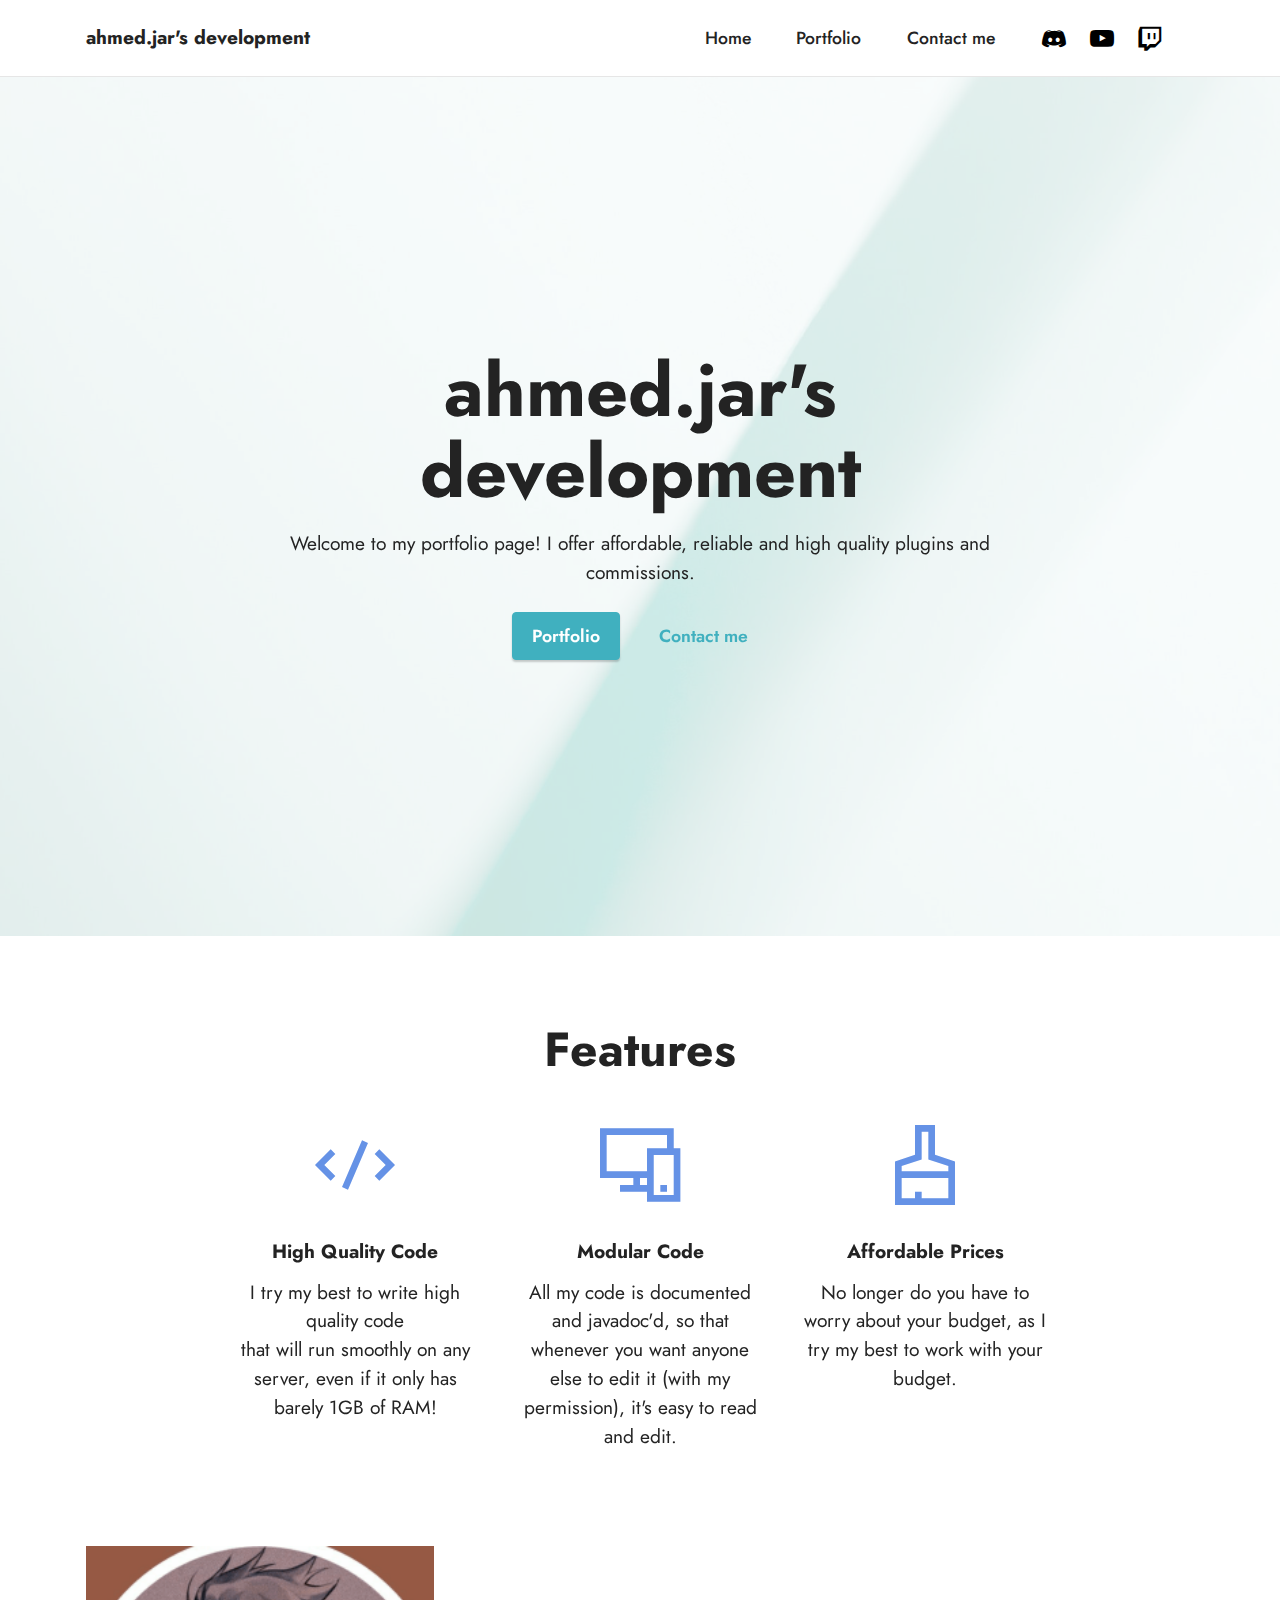
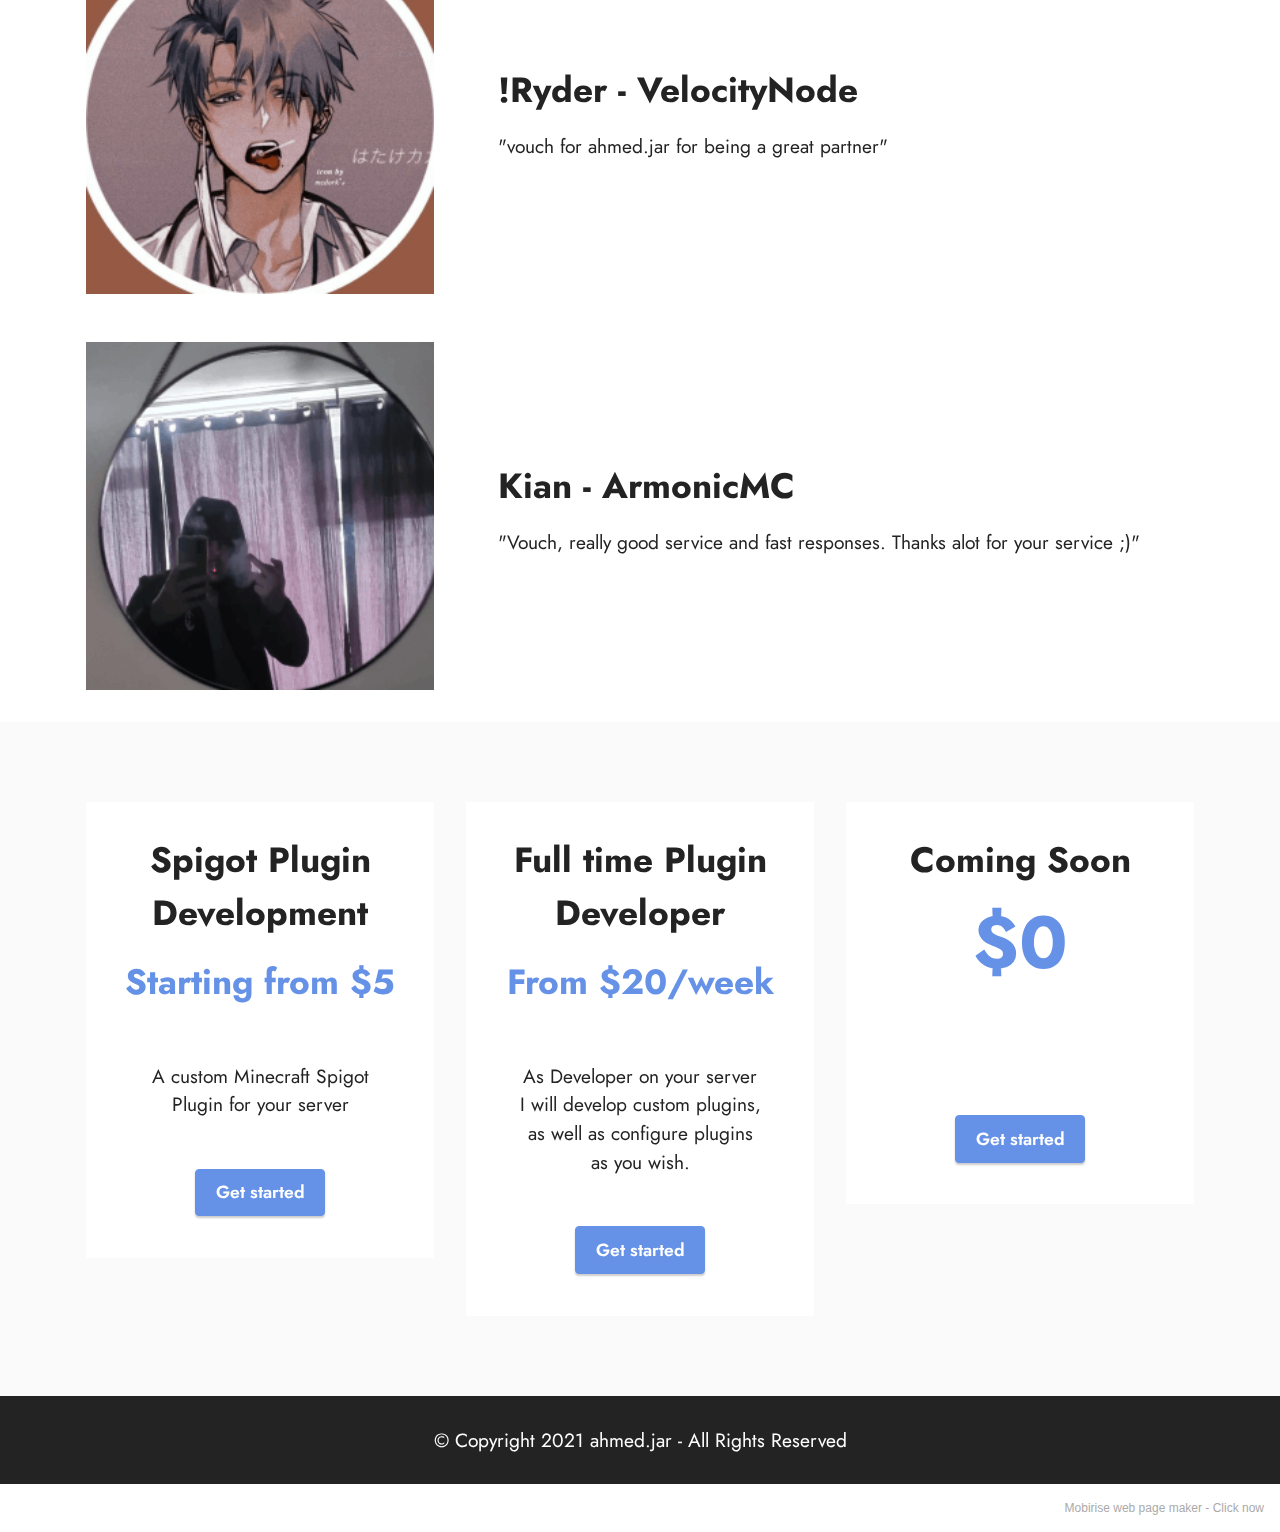
<file: index.html>
<!DOCTYPE html>
<html  >
<head>
  <!-- Site made with Mobirise Website Builder v5.3.0, https://mobirise.com -->
  <meta charset="UTF-8">
  <meta http-equiv="X-UA-Compatible" content="IE=edge">
  <meta name="generator" content="Mobirise v5.3.0, mobirise.com">
  <meta name="viewport" content="width=device-width, initial-scale=1, minimum-scale=1">
  <link rel="shortcut icon" href="assets/images/logo.png" type="image/x-icon">
  <meta name="description" content="">
  
  
  <title>Home</title>
  <link rel="stylesheet" href="assets/web/assets/mobirise-icons2/mobirise2.css">
  <link rel="stylesheet" href="assets/tether/tether.min.css">
  <link rel="stylesheet" href="assets/bootstrap/css/bootstrap.min.css">
  <link rel="stylesheet" href="assets/bootstrap/css/bootstrap-grid.min.css">
  <link rel="stylesheet" href="assets/bootstrap/css/bootstrap-reboot.min.css">
  <link rel="stylesheet" href="assets/dropdown/css/style.css">
  <link rel="stylesheet" href="assets/socicon/css/styles.css">
  <link rel="stylesheet" href="assets/theme/css/style.css">
  <link rel="preload" as="style" href="assets/mobirise/css/mbr-additional.css"><link rel="stylesheet" href="assets/mobirise/css/mbr-additional.css" type="text/css">
  
  
  
  
</head>
<body>
  
  <section class="menu cid-s48OLK6784" once="menu" id="menu1-h">
    
    <nav class="navbar navbar-dropdown navbar-fixed-top navbar-expand-lg">
        <div class="container">
            <div class="navbar-brand">
                
                <span class="navbar-caption-wrap"><a class="navbar-caption text-black display-7" href="https://mobiri.se">ahmed.jar's development</a></span>
            </div>
            <button class="navbar-toggler" type="button" data-toggle="collapse" data-target="#navbarSupportedContent" aria-controls="navbarNavAltMarkup" aria-expanded="false" aria-label="Toggle navigation">
                <div class="hamburger">
                    <span></span>
                    <span></span>
                    <span></span>
                    <span></span>
                </div>
            </button>
            <div class="collapse navbar-collapse" id="navbarSupportedContent">
                <ul class="navbar-nav nav-dropdown nav-right" data-app-modern-menu="true"><li class="nav-item"><a class="nav-link link text-black display-4" href="https://mobirise.com">Home</a></li>
                    <li class="nav-item"><a class="nav-link link text-black display-4" href="https://mobirise.com">
                            Portfolio</a></li><li class="nav-item"><a class="nav-link link text-black display-4" href="https://mobirise.com">
                            Contact me</a></li></ul>
                <div class="icons-menu">
                    <a class="iconfont-wrapper" href="https://mobiri.se" target="_blank">
                        <span class="p-2 mbr-iconfont socicon-discord socicon"></span>
                    </a>
                    <a class="iconfont-wrapper" href="https://mobiri.se" target="_blank">
                        <span class="p-2 mbr-iconfont socicon-youtube socicon"></span>
                    </a>
                    <a class="iconfont-wrapper" href="https://twitch.tv/vomet" target="_blank">
                        <span class="p-2 mbr-iconfont socicon-twitch socicon"></span>
                    </a>
                    
                </div>
                
            </div>
        </div>
    </nav>

</section>

<section class="header1 cid-s48MCQYojq mbr-fullscreen mbr-parallax-background" id="header1-f">

    

    <div class="mbr-overlay" style="opacity: 0.8; background-color: rgb(255, 255, 255);"></div>

    <div class="align-center container">
        <div class="row justify-content-center">
            <div class="col-12 col-lg-8">
                <h1 class="mbr-section-title mbr-fonts-style mb-3 display-1"><strong>ahmed.jar's development</strong></h1>
                
                <p class="mbr-text mbr-fonts-style display-7">Welcome to my portfolio page! I offer affordable, reliable and high quality plugins and commissions.</p>
                <div class="mbr-section-btn mt-3"><a class="btn btn-success display-4" href="https://mobirise.com">Portfolio</a> <a class="btn btn-success-outline display-4" href="https://mobirise.com">Contact me</a></div>
            </div>
        </div>
    </div>
</section>

<section class="features1 cid-sumMj5tNxf" id="features1-k">
    

    
    <div class="container">
        <div class="row">
            <div class="col-12 col-lg-9">
                <h3 class="mbr-section-title mbr-fonts-style align-center mb-0 display-2">
                    <strong>Features</strong>
                </h3>
                
            </div>
        </div>
        <div class="row">
            <div class="card col-12 col-md-6 col-lg-3">
                <div class="card-wrapper">
                    <div class="card-box align-center">
                        <div class="iconfont-wrapper">
                            <span class="mbr-iconfont mobi-mbri-code mobi-mbri"></span>
                        </div>
                        <h5 class="card-title mbr-fonts-style display-7"><strong>High Quality Code</strong></h5>
                        <p class="card-text mbr-fonts-style display-7">I try my best to write high quality code<br>that will run smoothly on any server, even if it only has barely 1GB of RAM!</p>
                    </div>
                </div>
            </div>
            <div class="card col-12 col-md-6 col-lg-3">
                <div class="card-wrapper">
                    <div class="card-box align-center">
                        <div class="iconfont-wrapper">
                            <span class="mbr-iconfont mobi-mbri-responsive-2 mobi-mbri"></span>
                        </div>
                        <h5 class="card-title mbr-fonts-style display-7"><strong>Modular Code</strong></h5>
                        <p class="card-text mbr-fonts-style display-7">All my code is documented and javadoc'd, so that whenever you want anyone else to edit it (with my permission), it's easy to read and edit.</p>
                    </div>
                </div>
            </div>
            <div class="card col-12 col-md-6 col-lg-3">
                <div class="card-wrapper">
                    <div class="card-box align-center">
                        <div class="iconfont-wrapper">
                            <span class="mbr-iconfont mobi-mbri-website-theme-2 mobi-mbri"></span>
                        </div>
                        <h5 class="card-title mbr-fonts-style display-7"><strong>Affordable Prices</strong></h5>
                        <p class="card-text mbr-fonts-style display-7">No longer do you have to worry about your budget, as I try my best to work with your budget.</p>
                    </div>
                </div>
            </div>
            
        </div>
    </div>
</section>

<section class="image1 cid-sumOZtouBc" id="image1-q">
    

    

    <div class="container">
        <div class="row align-items-center">
            <div class="col-12 col-lg-4">
                <div class="image-wrapper">
                    <img src="assets/images/05ab93c7607353251f22aec8465680ef-256x256.png" alt="Mobirise">
                    
                </div>
            </div>
            <div class="col-12 col-lg">
                <div class="text-wrapper">
                    <h3 class="mbr-section-title mbr-fonts-style mb-3 display-5">
                        <strong>!Ryder - VelocityNode</strong></h3>
                    <p class="mbr-text mbr-fonts-style display-7">"vouch for ahmed.jar for being a great partner"</p>
                </div>
            </div>
        </div>
    </div>
</section>

<section class="image1 cid-sumQ69COXc" id="image1-s">
    

    

    <div class="container">
        <div class="row align-items-center">
            <div class="col-12 col-lg-4">
                <div class="image-wrapper">
                    <img src="assets/images/a55b404e57be6479611f61587e54ff03-256x256.png" alt="Mobirise">
                    
                </div>
            </div>
            <div class="col-12 col-lg">
                <div class="text-wrapper">
                    <h3 class="mbr-section-title mbr-fonts-style mb-3 display-5"><strong>Kian - ArmonicMC</strong></h3>
                    <p class="mbr-text mbr-fonts-style display-7">"Vouch, really good service and fast responses. Thanks alot for your service ;)"<br></p>
                </div>
            </div>
        </div>
    </div>
</section>

<section class="pricing2 cid-sumOJnJ3FZ" id="pricing2-p">
    

    
    <div class="container">
        <div class="row justify-content-center">
            <div class="col-12 col-md-6 align-center col-lg-4">
                <div class="plan">
                    <div class="plan-header">
                        <h6 class="plan-title mbr-fonts-style mb-3 display-5">
                            <strong>Spigot Plugin Development</strong></h6>
                        <div class="plan-price">
                            <p class="price mbr-fonts-style m-0 display-5"><strong>Starting from $5</strong></p>
                            <p class="price-term mbr-fonts-style mb-3 display-7">a</p>
                        </div>
                    </div>
                    <div class="plan-body">
                        <div class="plan-list mb-4">
                            <ul class="list-group mbr-fonts-style list-group-flush display-7">
                                <li class="list-group-item">A custom Minecraft Spigot Plugin for your server</li>
                            </ul>
                        </div>
                        <div class="mbr-section-btn text-center"><a href="http://ahmeds.city/discord" class="btn btn-primary display-4">Get started</a></div>
                    </div>
                </div>
            </div>
            <div class="col-12 col-md-6 align-center col-lg-4">
                <div class="plan">
                    <div class="plan-header">
                        <h6 class="plan-title mbr-fonts-style mb-3 display-5"><strong>Full time Plugin Developer</strong></h6>
                        <div class="plan-price">
                            <p class="price mbr-fonts-style m-0 display-5"><strong>From $20/week</strong></p>
                            <p class="price-term mbr-fonts-style mb-3 display-7"><strong>Per year</strong>
                            </p>
                        </div>
                    </div>
                    <div class="plan-body">
                        <div class="plan-list mb-4">
                            <ul class="list-group mbr-fonts-style list-group-flush display-7">
                                <li class="list-group-item">As Developer on your server I will develop custom plugins, as well as configure plugins as you wish.</li>
                            </ul>
                        </div>
                        <div class="mbr-section-btn text-center"><a href="http://ahmeds.city/discord" class="btn btn-primary display-4">Get started</a></div>
                    </div>
                </div>
            </div>
            <div class="col-12 col-md-6 align-center col-lg-4">
                <div class="plan">
                    <div class="plan-header">
                        <h6 class="plan-title mbr-fonts-style mb-3 display-5">
                            <strong>Coming Soon</strong></h6>
                        <div class="plan-price">
                            <p class="price mbr-fonts-style m-0 display-1"><strong>$0</strong></p>
                            <p class="price-term mbr-fonts-style mb-3 display-7"><strong>One time</strong>
                            </p>
                        </div>
                    </div>
                    <div class="plan-body">
                        <div class="plan-list mb-4">
                            <ul class="list-group mbr-fonts-style list-group-flush display-7">
                                <li class="list-group-item"><br></li>
                            </ul>
                        </div>
                        <div class="mbr-section-btn text-center"><a href="http://ahmeds.city/discord" class="btn btn-primary display-4">Get started</a></div>
                    </div>
                </div>
            </div>
            
        </div>
    </div>
</section>

<section class="footer7 cid-sumO3yRLU4" once="footers" id="footer7-n">

    

    

    <div class="container">
        <div class="media-container-row align-center mbr-white">
            <div class="col-12">
                <p class="mbr-text mb-0 mbr-fonts-style display-7">
                    © Copyright 2021 ahmed.jar - All Rights Reserved
                </p>
            </div>
        </div>
    </div>
</section><section style="background-color: #fff; font-family: -apple-system, BlinkMacSystemFont, 'Segoe UI', 'Roboto', 'Helvetica Neue', Arial, sans-serif; color:#aaa; font-size:12px; padding: 0; align-items: center; display: flex;"><a href="https://mobirise.site/o" style="flex: 1 1; height: 3rem; padding-left: 1rem;"></a><p style="flex: 0 0 auto; margin:0; padding-right:1rem;">Mobirise web page maker - <a href="https://mobirise.site/n" style="color:#aaa;">Click now</a></p></section><script src="assets/web/assets/jquery/jquery.min.js"></script>  <script src="assets/popper/popper.min.js"></script>  <script src="assets/tether/tether.min.js"></script>  <script src="assets/bootstrap/js/bootstrap.min.js"></script>  <script src="assets/smoothscroll/smooth-scroll.js"></script>  <script src="assets/parallax/jarallax.min.js"></script>  <script src="assets/dropdown/js/nav-dropdown.js"></script>  <script src="assets/dropdown/js/navbar-dropdown.js"></script>  <script src="assets/touchswipe/jquery.touch-swipe.min.js"></script>  <script src="assets/theme/js/script.js"></script>  
  
  
</body>
</html>
</file>
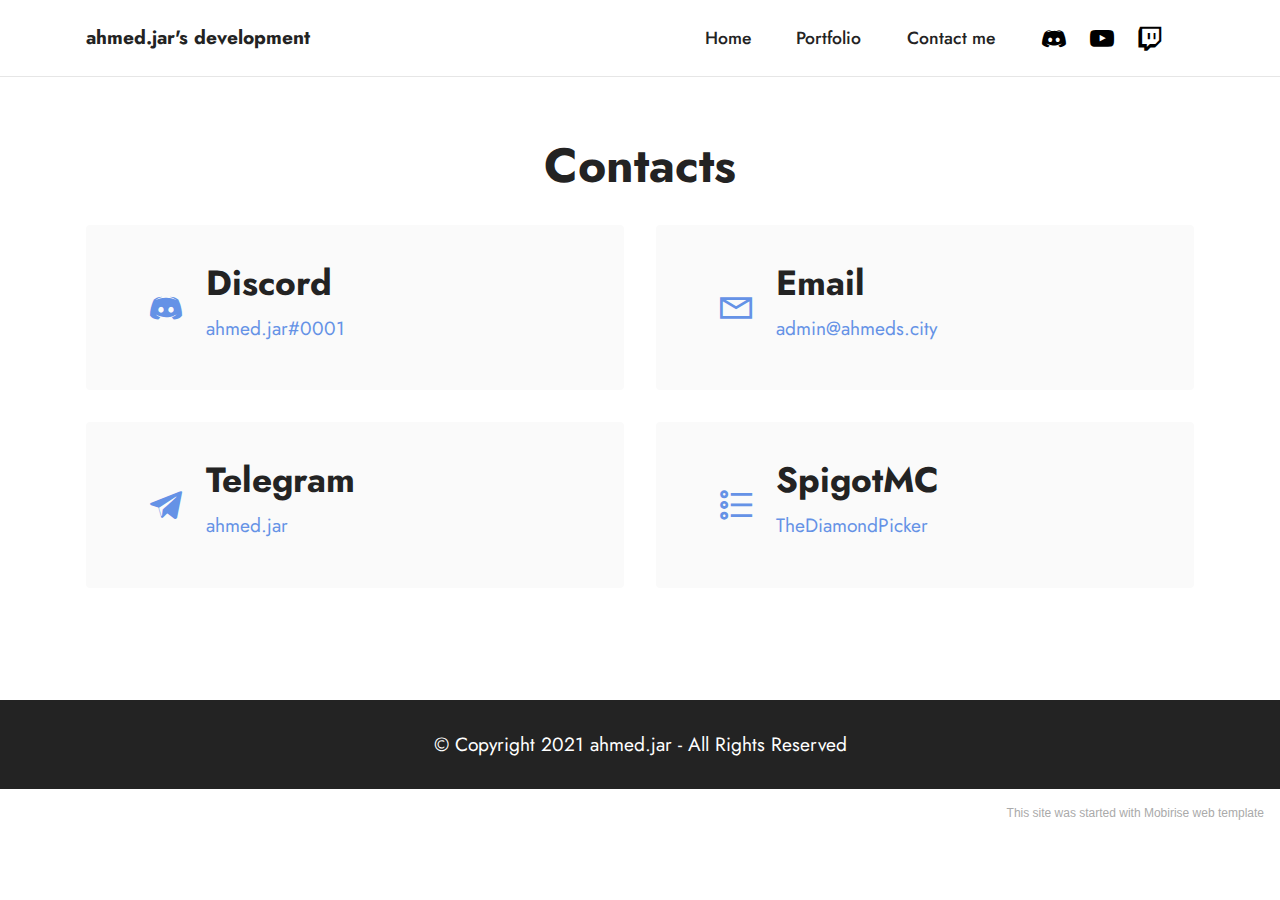
<file: page2.html>
<!DOCTYPE html>
<html  >
<head>
  <!-- Site made with Mobirise Website Builder v5.3.0, https://mobirise.com -->
  <meta charset="UTF-8">
  <meta http-equiv="X-UA-Compatible" content="IE=edge">
  <meta name="generator" content="Mobirise v5.3.0, mobirise.com">
  <meta name="viewport" content="width=device-width, initial-scale=1, minimum-scale=1">
  <link rel="shortcut icon" href="assets/images/logo.png" type="image/x-icon">
  <meta name="description" content="">
  
  
  <title>Contact me</title>
  <link rel="stylesheet" href="assets/web/assets/mobirise-icons2/mobirise2.css">
  <link rel="stylesheet" href="assets/tether/tether.min.css">
  <link rel="stylesheet" href="assets/bootstrap/css/bootstrap.min.css">
  <link rel="stylesheet" href="assets/bootstrap/css/bootstrap-grid.min.css">
  <link rel="stylesheet" href="assets/bootstrap/css/bootstrap-reboot.min.css">
  <link rel="stylesheet" href="assets/dropdown/css/style.css">
  <link rel="stylesheet" href="assets/socicon/css/styles.css">
  <link rel="stylesheet" href="assets/theme/css/style.css">
  <link rel="preload" as="style" href="assets/mobirise/css/mbr-additional.css"><link rel="stylesheet" href="assets/mobirise/css/mbr-additional.css" type="text/css">
  
  
  
  
</head>
<body>
  
  <section class="menu cid-s48OLK6784" once="menu" id="menu1-11">
    
    <nav class="navbar navbar-dropdown navbar-fixed-top navbar-expand-lg">
        <div class="container">
            <div class="navbar-brand">
                
                <span class="navbar-caption-wrap"><a class="navbar-caption text-black display-7" href="https://mobiri.se">ahmed.jar's development</a></span>
            </div>
            <button class="navbar-toggler" type="button" data-toggle="collapse" data-target="#navbarSupportedContent" aria-controls="navbarNavAltMarkup" aria-expanded="false" aria-label="Toggle navigation">
                <div class="hamburger">
                    <span></span>
                    <span></span>
                    <span></span>
                    <span></span>
                </div>
            </button>
            <div class="collapse navbar-collapse" id="navbarSupportedContent">
                <ul class="navbar-nav nav-dropdown nav-right" data-app-modern-menu="true"><li class="nav-item"><a class="nav-link link text-black display-4" href="https://mobirise.com">Home</a></li>
                    <li class="nav-item"><a class="nav-link link text-black display-4" href="https://mobirise.com">
                            Portfolio</a></li><li class="nav-item"><a class="nav-link link text-black display-4" href="https://mobirise.com">
                            Contact me</a></li></ul>
                <div class="icons-menu">
                    <a class="iconfont-wrapper" href="https://mobiri.se" target="_blank">
                        <span class="p-2 mbr-iconfont socicon-discord socicon"></span>
                    </a>
                    <a class="iconfont-wrapper" href="https://mobiri.se" target="_blank">
                        <span class="p-2 mbr-iconfont socicon-youtube socicon"></span>
                    </a>
                    <a class="iconfont-wrapper" href="https://twitch.tv/vomet" target="_blank">
                        <span class="p-2 mbr-iconfont socicon-twitch socicon"></span>
                    </a>
                    
                </div>
                
            </div>
        </div>
    </nav>

</section>

<section class="contacts2 cid-sumY73KiKg" id="contacts2-14">
    <!---->
    
    
    <div class="container">
        <div class="mbr-section-head">
            <h3 class="mbr-section-title mbr-fonts-style align-center mb-0 display-2">
                <strong>Contacts</strong>
            </h3>
            
        </div>
        <div class="row justify-content-center mt-4">
            <div class="card col-12 col-md-6">
                <div class="card-wrapper">
                    <div class="image-wrapper">
                        <span class="mbr-iconfont socicon-discord socicon"></span>
                    </div>
                    <div class="text-wrapper">
                        <h6 class="card-title mbr-fonts-style mb-1 display-5">
                            <strong>Discord</strong></h6>
                        <p class="mbr-text mbr-fonts-style display-7">ahmed.jar#0001</p>
                    </div>
                </div>
            </div>
            <div class="card col-12 col-md-6">
                <div class="card-wrapper">
                    <div class="image-wrapper">
                        <span class="mbr-iconfont mobi-mbri-letter mobi-mbri"></span>
                    </div>
                    <div class="text-wrapper">
                        <h6 class="card-title mbr-fonts-style mb-1 display-5">
                            <strong>Email</strong>
                        </h6>
                        <p class="mbr-text mbr-fonts-style display-7">admin@ahmeds.city</p>
                    </div>
                </div>
            </div>
            <div class="card col-12 col-md-6">
                <div class="card-wrapper">
                    <div class="image-wrapper">
                        <span class="mbr-iconfont socicon-telegram socicon"></span>
                    </div>
                    <div class="text-wrapper">
                        <h6 class="card-title mbr-fonts-style mb-1 display-5">
                            <strong>Telegram</strong></h6>
                        <p class="mbr-text mbr-fonts-style display-7">ahmed.jar</p>
                    </div>
                </div>
            </div>
            <div class="card col-12 col-md-6">
                <div class="card-wrapper">
                    <div class="image-wrapper">
                        <span class="mbr-iconfont mobi-mbri-bulleted-list mobi-mbri"></span>
                    </div>
                    <div class="text-wrapper">
                        <h6 class="card-title mbr-fonts-style mb-1 display-5">
                            <strong>SpigotMC</strong></h6>
                        <p class="mbr-text mbr-fonts-style display-7">
                            TheDiamondPicker</p>
                    </div>
                </div>
            </div>
        </div>
    </div>
</section>

<section class="footer7 cid-sumO3yRLU4" once="footers" id="footer7-10">

    

    

    <div class="container">
        <div class="media-container-row align-center mbr-white">
            <div class="col-12">
                <p class="mbr-text mb-0 mbr-fonts-style display-7">
                    © Copyright 2021 ahmed.jar - All Rights Reserved
                </p>
            </div>
        </div>
    </div>
</section><section style="background-color: #fff; font-family: -apple-system, BlinkMacSystemFont, 'Segoe UI', 'Roboto', 'Helvetica Neue', Arial, sans-serif; color:#aaa; font-size:12px; padding: 0; align-items: center; display: flex;"><a href="https://mobirise.site/h" style="flex: 1 1; height: 3rem; padding-left: 1rem;"></a><p style="flex: 0 0 auto; margin:0; padding-right:1rem;"><a href="https://mobirise.site/q" style="color:#aaa;">This site</a> was started with Mobirise web template</p></section><script src="assets/web/assets/jquery/jquery.min.js"></script>  <script src="assets/popper/popper.min.js"></script>  <script src="assets/tether/tether.min.js"></script>  <script src="assets/bootstrap/js/bootstrap.min.js"></script>  <script src="assets/smoothscroll/smooth-scroll.js"></script>  <script src="assets/dropdown/js/nav-dropdown.js"></script>  <script src="assets/dropdown/js/navbar-dropdown.js"></script>  <script src="assets/touchswipe/jquery.touch-swipe.min.js"></script>  <script src="assets/theme/js/script.js"></script>  
  
  
</body>
</html>
</file>
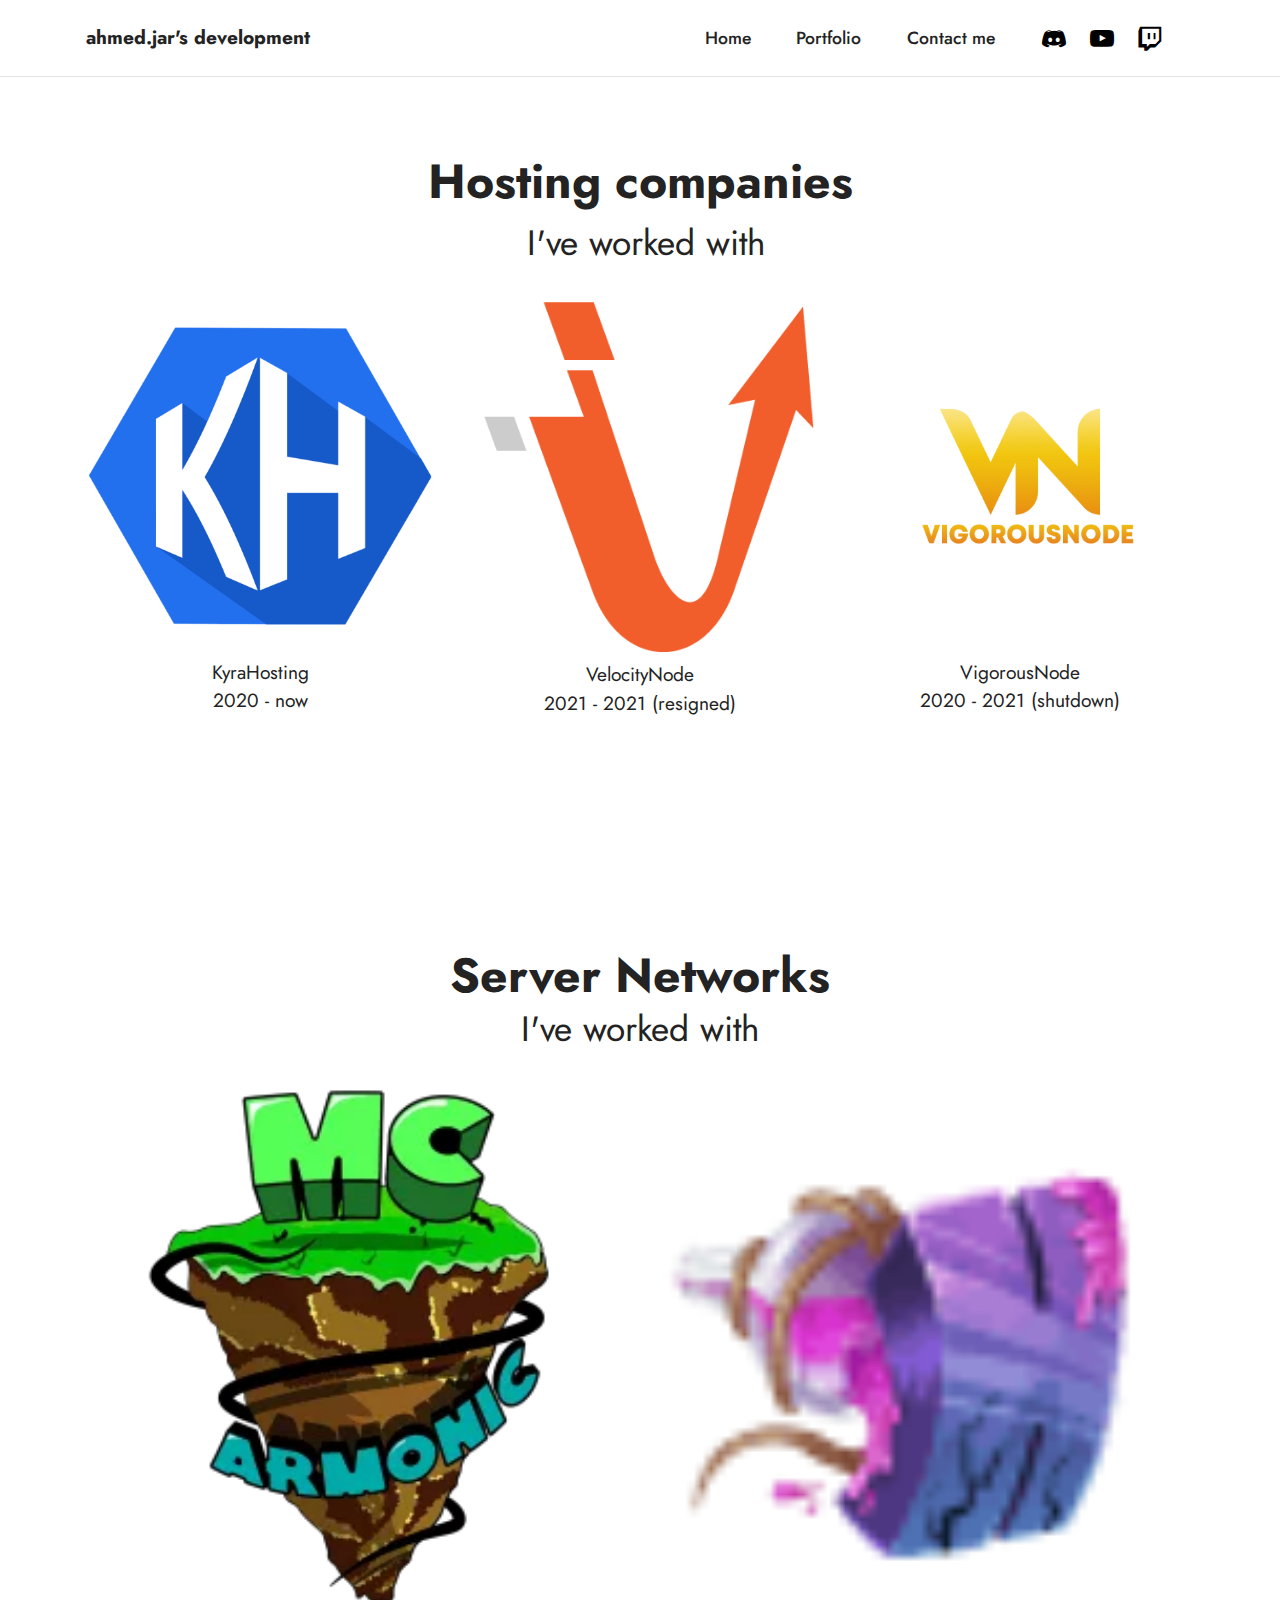
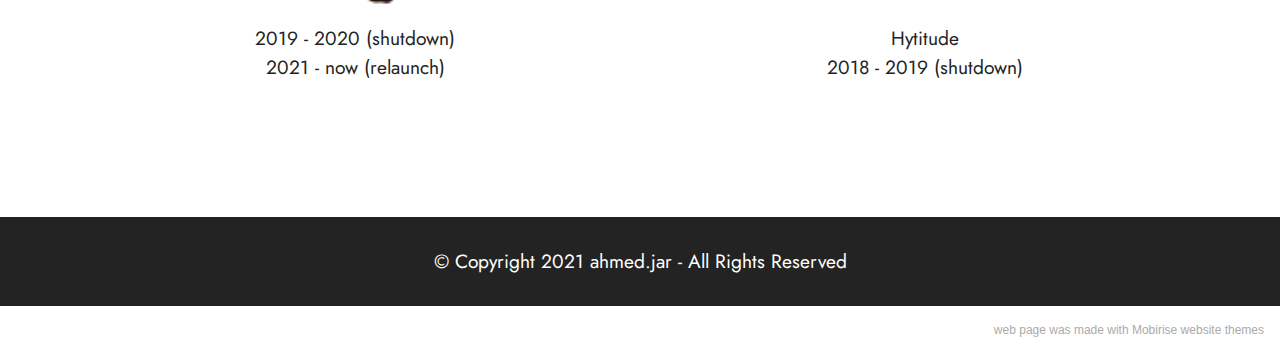
<file: portfolio.html>
<!DOCTYPE html>
<html  >
<head>
  <!-- Site made with Mobirise Website Builder v5.3.0, https://mobirise.com -->
  <meta charset="UTF-8">
  <meta http-equiv="X-UA-Compatible" content="IE=edge">
  <meta name="generator" content="Mobirise v5.3.0, mobirise.com">
  <meta name="viewport" content="width=device-width, initial-scale=1, minimum-scale=1">
  <link rel="shortcut icon" href="assets/images/logo.png" type="image/x-icon">
  <meta name="description" content="Portfolio website - ahmeds.jar">
  
  
  <title>Portfolio</title>
  <link rel="stylesheet" href="assets/web/assets/mobirise-icons2/mobirise2.css">
  <link rel="stylesheet" href="assets/tether/tether.min.css">
  <link rel="stylesheet" href="assets/bootstrap/css/bootstrap.min.css">
  <link rel="stylesheet" href="assets/bootstrap/css/bootstrap-grid.min.css">
  <link rel="stylesheet" href="assets/bootstrap/css/bootstrap-reboot.min.css">
  <link rel="stylesheet" href="assets/dropdown/css/style.css">
  <link rel="stylesheet" href="assets/socicon/css/styles.css">
  <link rel="stylesheet" href="assets/theme/css/style.css">
  <link rel="preload" as="style" href="assets/mobirise/css/mbr-additional.css"><link rel="stylesheet" href="assets/mobirise/css/mbr-additional.css" type="text/css">
  
  
  
  
</head>
<body>
  
  <section class="menu cid-s48OLK6784" once="menu" id="menu1-u">
    
    <nav class="navbar navbar-dropdown navbar-fixed-top navbar-expand-lg">
        <div class="container">
            <div class="navbar-brand">
                
                <span class="navbar-caption-wrap"><a class="navbar-caption text-black display-7" href="https://mobiri.se">ahmed.jar's development</a></span>
            </div>
            <button class="navbar-toggler" type="button" data-toggle="collapse" data-target="#navbarSupportedContent" aria-controls="navbarNavAltMarkup" aria-expanded="false" aria-label="Toggle navigation">
                <div class="hamburger">
                    <span></span>
                    <span></span>
                    <span></span>
                    <span></span>
                </div>
            </button>
            <div class="collapse navbar-collapse" id="navbarSupportedContent">
                <ul class="navbar-nav nav-dropdown nav-right" data-app-modern-menu="true"><li class="nav-item"><a class="nav-link link text-black display-4" href="https://mobirise.com">Home</a></li>
                    <li class="nav-item"><a class="nav-link link text-black display-4" href="https://mobirise.com">
                            Portfolio</a></li><li class="nav-item"><a class="nav-link link text-black display-4" href="https://mobirise.com">
                            Contact me</a></li></ul>
                <div class="icons-menu">
                    <a class="iconfont-wrapper" href="https://mobiri.se" target="_blank">
                        <span class="p-2 mbr-iconfont socicon-discord socicon"></span>
                    </a>
                    <a class="iconfont-wrapper" href="https://mobiri.se" target="_blank">
                        <span class="p-2 mbr-iconfont socicon-youtube socicon"></span>
                    </a>
                    <a class="iconfont-wrapper" href="https://twitch.tv/vomet" target="_blank">
                        <span class="p-2 mbr-iconfont socicon-twitch socicon"></span>
                    </a>
                    
                </div>
                
            </div>
        </div>
    </nav>

</section>

<section class="gallery5 mbr-gallery cid-sumTOey4Lr" id="gallery5-w">
    

    

    <div class="container">
        <div class="mbr-section-head">
            <h3 class="mbr-section-title mbr-fonts-style align-center m-0 display-2"><strong>Hosting companies</strong></h3>
            <h4 class="mbr-section-subtitle mbr-fonts-style align-center mb-0 mt-2 display-5">&nbsp;I've worked with</h4>
        </div>
        <div class="row mbr-gallery mt-4">
            
            
            
            <div class="col-12 col-md-6 col-lg-4 item gallery-image active">
                <div class="item-wrapper" data-toggle="modal" data-target="#sumZjQJEXj-modal">
                    <img class="w-100" src="assets/images/logo2-506x506.png" alt="" data-slide-to="0" data-target="#lb-sumZjQJEXj">
                    <div class="icon-wrapper">
                        <span class="mobi-mbri mobi-mbri-search mbr-iconfont mbr-iconfont-btn"></span>
                    </div>
                </div>
                <h6 class="mbr-item-subtitle mbr-fonts-style align-center mb-2 mt-2 display-7">KyraHosting<br>2020 - now</h6>
            </div><div class="col-12 col-md-6 col-lg-4 item gallery-image">
                <div class="item-wrapper" data-toggle="modal" data-target="#sumZjQJEXj-modal">
                    <img class="w-100" src="assets/images/0x0-408x411.png" alt="" data-slide-to="1" data-target="#lb-sumZjQJEXj">
                    <div class="icon-wrapper">
                        <span class="mobi-mbri mobi-mbri-search mbr-iconfont mbr-iconfont-btn"></span>
                    </div>
                </div>
                <h6 class="mbr-item-subtitle mbr-fonts-style align-center mb-2 mt-2 display-7">VelocityNode<br>2021 - 2021 (resigned)</h6>
            </div><div class="col-12 col-md-6 col-lg-4 item gallery-image">
                <div class="item-wrapper" data-toggle="modal" data-target="#sumZjQJEXj-modal">
                    <img class="w-100" src="assets/images/1-1000x1000.png" alt="" data-slide-to="2" data-target="#lb-sumZjQJEXj">
                    <div class="icon-wrapper">
                        <span class="mobi-mbri mobi-mbri-search mbr-iconfont mbr-iconfont-btn"></span>
                    </div>
                </div>
                <h6 class="mbr-item-subtitle mbr-fonts-style align-center mb-2 mt-2 display-7">VigorousNode<br>2020 - 2021 (shutdown)</h6>
            </div>
        </div>

        <div class="modal mbr-slider" tabindex="-1" role="dialog" aria-hidden="true" id="sumZjQJEXj-modal">
            <div class="modal-dialog" role="document">
                <div class="modal-content">
                    <div class="modal-body">
                        <div class="carousel slide" id="lb-sumZjQJEXj" data-interval="5000">
                            <div class="carousel-inner">
                                
                                
                                
                                <div class="carousel-item active">
                                    <img class="d-block w-100" src="assets/images/logo2-506x506.png" alt="">
                                </div><div class="carousel-item active">
                                    <img class="d-block w-100" src="assets/images/0x0-408x411.png" alt="">
                                </div><div class="carousel-item">
                                    <img class="d-block w-100" src="assets/images/1-1000x1000.png" alt="">
                                </div>
                            </div>
                            <ol class="carousel-indicators">
                                <li data-slide-to="0" class="active" data-target="#lb-sumZjQJEXj"></li><li data-slide-to="1" class="active" data-target="#lb-sumZjQJEXj"></li><li data-slide-to="2" class="active" data-target="#lb-sumZjQJEXj"></li>
                                
                                
                                
                            </ol>
                            <a role="button" href="" class="close" data-dismiss="modal" aria-label="Close">
                            </a>
                            <a class="carousel-control-prev carousel-control" role="button" data-slide="prev" href="#lb-sumZjQJEXj">
                                <span class="mobi-mbri mobi-mbri-arrow-prev" aria-hidden="true"></span>
                                <span class="sr-only">Previous</span>
                            </a>
                            <a class="carousel-control-next carousel-control" role="button" data-slide="next" href="#lb-sumZjQJEXj">
                                <span class="mobi-mbri mobi-mbri-arrow-next" aria-hidden="true"></span>
                                <span class="sr-only">Next</span>
                            </a>
                        </div>
                    </div>
                </div>
            </div>
        </div>
    </div>
</section>

<section class="gallery5 mbr-gallery cid-sumVzhAkbu" id="gallery5-z">
    

    

    <div class="container">
        <div class="mbr-section-head">
            <h3 class="mbr-section-title mbr-fonts-style align-center m-0 display-2"><strong>Server Networks</strong></h3>
            <h4 class="mbr-section-subtitle mbr-fonts-style align-center mb-0 mt-2 display-5"><p>I've worked with</p></h4>
        </div>
        <div class="row mbr-gallery mt-4">
            <div class="col-12 col-md-6 col-lg-6 item gallery-image">
                <div class="item-wrapper" data-toggle="modal" data-target="#sumZjRrsqP-modal">
                    <img class="w-100" src="assets/images/85e47135f103a03b2786b9344f29a150.webp" alt="" data-slide-to="0" data-target="#lb-sumZjRrsqP">
                    <div class="icon-wrapper">
                        <span class="mobi-mbri mobi-mbri-search mbr-iconfont mbr-iconfont-btn"></span>
                    </div>
                </div>
                <h6 class="mbr-item-subtitle mbr-fonts-style align-center mb-2 mt-2 display-7">2019 - 2020 (shutdown)<br>2021 - now (relaunch)</h6>
            </div>
            <div class="col-12 col-md-6 col-lg-6 item gallery-image">
                <div class="item-wrapper" data-toggle="modal" data-target="#sumZjRrsqP-modal">
                    <img class="w-100" src="assets/images/icon-64x64.png" alt="" data-slide-to="1" data-target="#lb-sumZjRrsqP">
                    <div class="icon-wrapper">
                        <span class="mobi-mbri mobi-mbri-search mbr-iconfont mbr-iconfont-btn"></span>
                    </div>
                </div>
                <h6 class="mbr-item-subtitle mbr-fonts-style align-center mb-2 mt-2 display-7">Hytitude<br>2018 - 2019 (shutdown)</h6>
            </div>
            
            
        </div>

        <div class="modal mbr-slider" tabindex="-1" role="dialog" aria-hidden="true" id="sumZjRrsqP-modal">
            <div class="modal-dialog" role="document">
                <div class="modal-content">
                    <div class="modal-body">
                        <div class="carousel slide" id="lb-sumZjRrsqP" data-interval="5000">
                            <div class="carousel-inner">
                                <div class="carousel-item active">
                                    <img class="d-block w-100" src="assets/images/85e47135f103a03b2786b9344f29a150.webp" alt="">
                                </div>
                                <div class="carousel-item">
                                    <img class="d-block w-100" src="assets/images/icon-64x64.png" alt="">
                                </div>
                                
                                
                            </div>
                            <ol class="carousel-indicators">
                                <li data-slide-to="0" class="active" data-target="#lb-sumZjRrsqP"></li>
                                <li data-slide-to="1" data-target="#lb-sumZjRrsqP"></li>
                                
                                
                            </ol>
                            <a role="button" href="" class="close" data-dismiss="modal" aria-label="Close">
                            </a>
                            <a class="carousel-control-prev carousel-control" role="button" data-slide="prev" href="#lb-sumZjRrsqP">
                                <span class="mobi-mbri mobi-mbri-arrow-prev" aria-hidden="true"></span>
                                <span class="sr-only">Previous</span>
                            </a>
                            <a class="carousel-control-next carousel-control" role="button" data-slide="next" href="#lb-sumZjRrsqP">
                                <span class="mobi-mbri mobi-mbri-arrow-next" aria-hidden="true"></span>
                                <span class="sr-only">Next</span>
                            </a>
                        </div>
                    </div>
                </div>
            </div>
        </div>
    </div>
</section>

<section class="footer7 cid-sumO3yRLU4" once="footers" id="footer7-t">

    

    

    <div class="container">
        <div class="media-container-row align-center mbr-white">
            <div class="col-12">
                <p class="mbr-text mb-0 mbr-fonts-style display-7">
                    © Copyright 2021 ahmed.jar - All Rights Reserved
                </p>
            </div>
        </div>
    </div>
</section><section style="background-color: #fff; font-family: -apple-system, BlinkMacSystemFont, 'Segoe UI', 'Roboto', 'Helvetica Neue', Arial, sans-serif; color:#aaa; font-size:12px; padding: 0; align-items: center; display: flex;"><a href="https://mobirise.site/p" style="flex: 1 1; height: 3rem; padding-left: 1rem;"></a><p style="flex: 0 0 auto; margin:0; padding-right:1rem;"><a href="https://mobirise.site/s" style="color:#aaa;">web page</a> was made with Mobirise website themes</p></section><script src="assets/web/assets/jquery/jquery.min.js"></script>  <script src="assets/popper/popper.min.js"></script>  <script src="assets/tether/tether.min.js"></script>  <script src="assets/bootstrap/js/bootstrap.min.js"></script>  <script src="assets/smoothscroll/smooth-scroll.js"></script>  <script src="assets/dropdown/js/nav-dropdown.js"></script>  <script src="assets/dropdown/js/navbar-dropdown.js"></script>  <script src="assets/touchswipe/jquery.touch-swipe.min.js"></script>  <script src="assets/theme/js/script.js"></script>  
  
  
</body>
</html>
</file>
<file: assets/web/assets/mobirise-icons2/mobirise2.css>
@font-face {
  font-family: 'Moririse2';
  font-display: swap;
  src:  url('mobirise2.eot?f2bix4');
  src:  url('mobirise2.eot?f2bix4#iefix') format('embedded-opentype'),
    url('mobirise2.ttf?f2bix4') format('truetype'),
    url('mobirise2.woff?f2bix4') format('woff'),
    url('mobirise2.svg?f2bix4#mobirise2') format('svg');
  font-weight: normal;
  font-style: normal;
}

[class^="mobi-"], [class*=" mobi-"] {
  /* use !important to prevent issues with browser extensions that change fonts */
  font-family: 'Moririse2' !important;
  speak: none;
  font-style: normal;
  font-weight: normal;
  font-variant: normal;
  text-transform: none;
  line-height: 1;

  /* Better Font Rendering =========== */
  -webkit-font-smoothing: antialiased;
  -moz-osx-font-smoothing: grayscale;
}

.mobi-mbri-add-submenu:before {
  content: "\e900";
}
.mobi-mbri-alert:before {
  content: "\e901";
}
.mobi-mbri-align-center:before {
  content: "\e902";
}
.mobi-mbri-align-justify:before {
  content: "\e903";
}
.mobi-mbri-align-left:before {
  content: "\e904";
}
.mobi-mbri-align-right:before {
  content: "\e905";
}
.mobi-mbri-android:before {
  content: "\e906";
}
.mobi-mbri-apple:before {
  content: "\e907";
}
.mobi-mbri-arrow-down:before {
  content: "\e908";
}
.mobi-mbri-arrow-next:before {
  content: "\e909";
}
.mobi-mbri-arrow-prev:before {
  content: "\e90a";
}
.mobi-mbri-arrow-up:before {
  content: "\e90b";
}
.mobi-mbri-bold:before {
  content: "\e90c";
}
.mobi-mbri-bookmark:before {
  content: "\e90d";
}
.mobi-mbri-bootstrap:before {
  content: "\e90e";
}
.mobi-mbri-briefcase:before {
  content: "\e90f";
}
.mobi-mbri-browse:before {
  content: "\e910";
}
.mobi-mbri-bulleted-list:before {
  content: "\e911";
}
.mobi-mbri-calendar:before {
  content: "\e912";
}
.mobi-mbri-camera:before {
  content: "\e913";
}
.mobi-mbri-cart-add:before {
  content: "\e914";
}
.mobi-mbri-cart-full:before {
  content: "\e915";
}
.mobi-mbri-cash:before {
  content: "\e916";
}
.mobi-mbri-change-style:before {
  content: "\e917";
}
.mobi-mbri-chat:before {
  content: "\e918";
}
.mobi-mbri-clock:before {
  content: "\e919";
}
.mobi-mbri-close:before {
  content: "\e91a";
}
.mobi-mbri-cloud:before {
  content: "\e91b";
}
.mobi-mbri-code:before {
  content: "\e91c";
}
.mobi-mbri-contact-form:before {
  content: "\e91d";
}
.mobi-mbri-credit-card:before {
  content: "\e91e";
}
.mobi-mbri-cursor-click:before {
  content: "\e91f";
}
.mobi-mbri-cust-feedback:before {
  content: "\e920";
}
.mobi-mbri-database:before {
  content: "\e921";
}
.mobi-mbri-delivery:before {
  content: "\e922";
}
.mobi-mbri-desktop:before {
  content: "\e923";
}
.mobi-mbri-devices:before {
  content: "\e924";
}
.mobi-mbri-down:before {
  content: "\e925";
}
.mobi-mbri-download-2:before {
  content: "\e926";
}
.mobi-mbri-download:before {
  content: "\e927";
}
.mobi-mbri-drag-n-drop-2:before {
  content: "\e928";
}
.mobi-mbri-drag-n-drop:before {
  content: "\e929";
}
.mobi-mbri-edit-2:before {
  content: "\e92a";
}
.mobi-mbri-edit:before {
  content: "\e92b";
}
.mobi-mbri-error:before {
  content: "\e92c";
}
.mobi-mbri-extension:before {
  content: "\e92d";
}
.mobi-mbri-features:before {
  content: "\e92e";
}
.mobi-mbri-file:before {
  content: "\e92f";
}
.mobi-mbri-flag:before {
  content: "\e930";
}
.mobi-mbri-folder:before {
  content: "\e931";
}
.mobi-mbri-gift:before {
  content: "\e932";
}
.mobi-mbri-github:before {
  content: "\e933";
}
.mobi-mbri-globe-2:before {
  content: "\e934";
}
.mobi-mbri-globe:before {
  content: "\e935";
}
.mobi-mbri-growing-chart:before {
  content: "\e936";
}
.mobi-mbri-hearth:before {
  content: "\e937";
}
.mobi-mbri-help:before {
  content: "\e938";
}
.mobi-mbri-home:before {
  content: "\e939";
}
.mobi-mbri-hot-cup:before {
  content: "\e93a";
}
.mobi-mbri-idea:before {
  content: "\e93b";
}
.mobi-mbri-image-gallery:before {
  content: "\e93c";
}
.mobi-mbri-image-slider:before {
  content: "\e93d";
}
.mobi-mbri-info:before {
  content: "\e93e";
}
.mobi-mbri-italic:before {
  content: "\e93f";
}
.mobi-mbri-key:before {
  content: "\e940";
}
.mobi-mbri-laptop:before {
  content: "\e941";
}
.mobi-mbri-layers:before {
  content: "\e942";
}
.mobi-mbri-left-right:before {
  content: "\e943";
}
.mobi-mbri-left:before {
  content: "\e944";
}
.mobi-mbri-letter:before {
  content: "\e945";
}
.mobi-mbri-like:before {
  content: "\e946";
}
.mobi-mbri-link:before {
  content: "\e947";
}
.mobi-mbri-lock:before {
  content: "\e948";
}
.mobi-mbri-login:before {
  content: "\e949";
}
.mobi-mbri-logout:before {
  content: "\e94a";
}
.mobi-mbri-magic-stick:before {
  content: "\e94b";
}
.mobi-mbri-map-pin:before {
  content: "\e94c";
}
.mobi-mbri-menu:before {
  content: "\e94d";
}
.mobi-mbri-mobile-2:before {
  content: "\e94e";
}
.mobi-mbri-mobile-horizontal:before {
  content: "\e94f";
}
.mobi-mbri-mobile:before {
  content: "\e950";
}
.mobi-mbri-mobirise:before {
  content: "\e951";
}
.mobi-mbri-more-horizontal:before {
  content: "\e952";
}
.mobi-mbri-more-vertical:before {
  content: "\e953";
}
.mobi-mbri-music:before {
  content: "\e954";
}
.mobi-mbri-new-file:before {
  content: "\e955";
}
.mobi-mbri-numbered-list:before {
  content: "\e956";
}
.mobi-mbri-opened-folder:before {
  content: "\e957";
}
.mobi-mbri-pages:before {
  content: "\e958";
}
.mobi-mbri-paper-plane:before {
  content: "\e959";
}
.mobi-mbri-paperclip:before {
  content: "\e95a";
}
.mobi-mbri-phone:before {
  content: "\e95b";
}
.mobi-mbri-photo:before {
  content: "\e95c";
}
.mobi-mbri-photos:before {
  content: "\e95d";
}
.mobi-mbri-pin:before {
  content: "\e95e";
}
.mobi-mbri-play:before {
  content: "\e95f";
}
.mobi-mbri-plus:before {
  content: "\e960";
}
.mobi-mbri-preview:before {
  content: "\e961";
}
.mobi-mbri-print:before {
  content: "\e962";
}
.mobi-mbri-protect:before {
  content: "\e963";
}
.mobi-mbri-question:before {
  content: "\e964";
}
.mobi-mbri-quote-left:before {
  content: "\e965";
}
.mobi-mbri-quote-right:before {
  content: "\e966";
}
.mobi-mbri-redo:before {
  content: "\e967";
}
.mobi-mbri-refresh:before {
  content: "\e968";
}
.mobi-mbri-responsive-2:before {
  content: "\e969";
}
.mobi-mbri-responsive:before {
  content: "\e96a";
}
.mobi-mbri-right:before {
  content: "\e96b";
}
.mobi-mbri-rocket:before {
  content: "\e96c";
}
.mobi-mbri-sad-face:before {
  content: "\e96d";
}
.mobi-mbri-sale:before {
  content: "\e96e";
}
.mobi-mbri-save:before {
  content: "\e96f";
}
.mobi-mbri-search:before {
  content: "\e970";
}
.mobi-mbri-setting-2:before {
  content: "\e971";
}
.mobi-mbri-setting-3:before {
  content: "\e972";
}
.mobi-mbri-setting:before {
  content: "\e973";
}
.mobi-mbri-share:before {
  content: "\e974";
}
.mobi-mbri-shopping-bag:before {
  content: "\e975";
}
.mobi-mbri-shopping-basket:before {
  content: "\e976";
}
.mobi-mbri-shopping-cart:before {
  content: "\e977";
}
.mobi-mbri-sites:before {
  content: "\e978";
}
.mobi-mbri-smile-face:before {
  content: "\e979";
}
.mobi-mbri-speed:before {
  content: "\e97a";
}
.mobi-mbri-star:before {
  content: "\e97b";
}
.mobi-mbri-success:before {
  content: "\e97c";
}
.mobi-mbri-sun:before {
  content: "\e97d";
}
.mobi-mbri-sun2:before {
  content: "\e97e";
}
.mobi-mbri-tablet-vertical:before {
  content: "\e97f";
}
.mobi-mbri-tablet:before {
  content: "\e980";
}
.mobi-mbri-target:before {
  content: "\e981";
}
.mobi-mbri-timer:before {
  content: "\e982";
}
.mobi-mbri-to-ftp:before {
  content: "\e983";
}
.mobi-mbri-to-local-drive:before {
  content: "\e984";
}
.mobi-mbri-touch-swipe:before {
  content: "\e985";
}
.mobi-mbri-touch:before {
  content: "\e986";
}
.mobi-mbri-trash:before {
  content: "\e987";
}
.mobi-mbri-underline:before {
  content: "\e988";
}
.mobi-mbri-undo:before {
  content: "\e989";
}
.mobi-mbri-unlink:before {
  content: "\e98a";
}
.mobi-mbri-unlock:before {
  content: "\e98b";
}
.mobi-mbri-up-down:before {
  content: "\e98c";
}
.mobi-mbri-up:before {
  content: "\e98d";
}
.mobi-mbri-update:before {
  content: "\e98e";
}
.mobi-mbri-upload-2:before {
  content: "\e98f";
}
.mobi-mbri-upload:before {
  content: "\e990";
}
.mobi-mbri-user-2:before {
  content: "\e991";
}
.mobi-mbri-user:before {
  content: "\e992";
}
.mobi-mbri-users:before {
  content: "\e993";
}
.mobi-mbri-video-play:before {
  content: "\e994";
}
.mobi-mbri-video:before {
  content: "\e995";
}
.mobi-mbri-watch:before {
  content: "\e996";
}
.mobi-mbri-website-theme-2:before {
  content: "\e997";
}
.mobi-mbri-website-theme:before {
  content: "\e998";
}
.mobi-mbri-wifi:before {
  content: "\e999";
}
.mobi-mbri-windows:before {
  content: "\e99a";
}
.mobi-mbri-zoom-in:before {
  content: "\e99b";
}
.mobi-mbri-zoom-out:before {
  content: "\e99c";
}
</file>
<file: assets/dropdown/css/style.css>
.navbar-dropdown {
  left: 0;
  padding: 0;
  position: absolute;
  right: 0;
  top: 0;
  transition: all 0.45s ease;
  z-index: 1030;
  background: #282828; }
  .navbar-dropdown .navbar-logo {
    margin-right: 0.8rem;
    transition: margin 0.3s ease-in-out;
    vertical-align: middle; }
    .navbar-dropdown .navbar-logo img {
      height: 3.125rem;
      transition: all 0.3s ease-in-out; }
    .navbar-dropdown .navbar-logo.mbr-iconfont {
      font-size: 3.125rem;
      line-height: 3.125rem; }
  .navbar-dropdown .navbar-caption {
    font-weight: 700;
    white-space: normal;
    vertical-align: -4px;
    line-height: 3.125rem !important; }
    .navbar-dropdown .navbar-caption, .navbar-dropdown .navbar-caption:hover {
      color: inherit;
      text-decoration: none; }
  .navbar-dropdown .mbr-iconfont + .navbar-caption {
    vertical-align: -1px; }
  .navbar-dropdown.navbar-fixed-top {
    position: fixed; }
  .navbar-dropdown .navbar-brand span {
    vertical-align: -4px; }
  .navbar-dropdown.bg-color.transparent {
    background: none; }
  .navbar-dropdown.navbar-short .navbar-brand {
    padding: 0.625rem 0; }
    .navbar-dropdown.navbar-short .navbar-brand span {
      vertical-align: -1px; }
  .navbar-dropdown.navbar-short .navbar-caption {
    line-height: 2.375rem !important;
    vertical-align: -2px; }
  .navbar-dropdown.navbar-short .navbar-logo {
    margin-right: 0.5rem; }
    .navbar-dropdown.navbar-short .navbar-logo img {
      height: 2.375rem; }
    .navbar-dropdown.navbar-short .navbar-logo.mbr-iconfont {
      font-size: 2.375rem;
      line-height: 2.375rem; }
  .navbar-dropdown.navbar-short .mbr-table-cell {
    height: 3.625rem; }
  .navbar-dropdown .navbar-close {
    left: 0.6875rem;
    position: fixed;
    top: 0.75rem;
    z-index: 1000; }
  .navbar-dropdown .hamburger-icon {
    content: "";
    display: inline-block;
    vertical-align: middle;
    width: 16px;
    -webkit-box-shadow: 0 -6px 0 1px #282828,0 0 0 1px #282828,0 6px 0 1px #282828;
    -moz-box-shadow: 0 -6px 0 1px #282828,0 0 0 1px #282828,0 6px 0 1px #282828;
    box-shadow: 0 -6px 0 1px #282828,0 0 0 1px #282828,0 6px 0 1px #282828; }

.dropdown-menu .dropdown-toggle[data-toggle="dropdown-submenu"]::after {
  border-bottom: 0.35em solid transparent;
  border-left: 0.35em solid;
  border-right: 0;
  border-top: 0.35em solid transparent;
  margin-left: 0.3rem; }

.dropdown-menu .dropdown-item:focus {
  outline: 0; }

.nav-dropdown {
  font-size: 0.75rem;
  font-weight: 500;
  height: auto !important; }
  .nav-dropdown .nav-btn {
    padding-left: 1rem; }
  .nav-dropdown .link {
    margin: .667em 1.667em;
    font-weight: 500;
    padding: 0;
    transition: color .2s ease-in-out; }
    .nav-dropdown .link.dropdown-toggle {
      margin-right: 2.583em; }
      .nav-dropdown .link.dropdown-toggle::after {
        margin-left: .25rem;
        border-top: 0.35em solid;
        border-right: 0.35em solid transparent;
        border-left: 0.35em solid transparent;
        border-bottom: 0; }
      .nav-dropdown .link.dropdown-toggle[aria-expanded="true"] {
        margin: 0;
        padding: 0.667em 3.263em  0.667em 1.667em; }
  .nav-dropdown .link::after,
  .nav-dropdown .dropdown-item::after {
    color: inherit; }
  .nav-dropdown .btn {
    font-size: 0.75rem;
    font-weight: 700;
    letter-spacing: 0;
    margin-bottom: 0;
    padding-left: 1.25rem;
    padding-right: 1.25rem; }
  .nav-dropdown .dropdown-menu {
    border-radius: 0;
    border: 0;
    left: 0;
    margin: 0;
    padding-bottom: 1.25rem;
    padding-top: 1.25rem;
    position: relative; }
  .nav-dropdown .dropdown-submenu {
    margin-left: 0.125rem;
    top: 0; }
  .nav-dropdown .dropdown-item {
    font-weight: 500;
    line-height: 2;
    padding: 0.3846em 4.615em 0.3846em 1.5385em;
    position: relative;
    transition: color .2s ease-in-out, background-color .2s ease-in-out; }
    .nav-dropdown .dropdown-item::after {
      margin-top: -0.3077em;
      position: absolute;
      right: 1.1538em;
      top: 50%; }
    .nav-dropdown .dropdown-item:focus, .nav-dropdown .dropdown-item:hover {
      background: none; }

@media (max-width: 767px) {
  .nav-dropdown.navbar-toggleable-sm {
    bottom: 0;
    display: none;
    left: 0;
    overflow-x: hidden;
    position: fixed;
    top: 0;
    transform: translateX(-100%);
    -ms-transform: translateX(-100%);
    -webkit-transform: translateX(-100%);
    width: 18.75rem;
    z-index: 999; } }
.nav-dropdown.navbar-toggleable-xl {
  bottom: 0;
  display: none;
  left: 0;
  overflow-x: hidden;
  position: fixed;
  top: 0;
  transform: translateX(-100%);
  -ms-transform: translateX(-100%);
  -webkit-transform: translateX(-100%);
  width: 18.75rem;
  z-index: 999; }

.nav-dropdown-sm {
  display: block !important;
  overflow-x: hidden;
  overflow: auto;
  padding-top: 3.875rem; }
  .nav-dropdown-sm::after {
    content: "";
    display: block;
    height: 3rem;
    width: 100%; }
  .nav-dropdown-sm.collapse.in ~ .navbar-close {
    display: block !important; }
  .nav-dropdown-sm.collapsing, .nav-dropdown-sm.collapse.in {
    transform: translateX(0);
    -ms-transform: translateX(0);
    -webkit-transform: translateX(0);
    transition: all 0.25s ease-out;
    -webkit-transition: all 0.25s ease-out;
    background: #282828; }
  .nav-dropdown-sm.collapsing[aria-expanded="false"] {
    transform: translateX(-100%);
    -ms-transform: translateX(-100%);
    -webkit-transform: translateX(-100%); }
  .nav-dropdown-sm .nav-item {
    display: block;
    margin-left: 0 !important;
    padding-left: 0; }
  .nav-dropdown-sm .link,
  .nav-dropdown-sm .dropdown-item {
    border-top: 1px dotted rgba(255, 255, 255, 0.1);
    font-size: 0.8125rem;
    line-height: 1.6;
    margin: 0 !important;
    padding: 0.875rem 2.4rem 0.875rem 1.5625rem !important;
    position: relative;
    white-space: normal; }
    .nav-dropdown-sm .link:focus, .nav-dropdown-sm .link:hover,
    .nav-dropdown-sm .dropdown-item:focus,
    .nav-dropdown-sm .dropdown-item:hover {
      background: rgba(0, 0, 0, 0.2) !important;
      color: #c0a375; }
  .nav-dropdown-sm .nav-btn {
    position: relative;
    padding: 1.5625rem 1.5625rem 0 1.5625rem; }
    .nav-dropdown-sm .nav-btn::before {
      border-top: 1px dotted rgba(255, 255, 255, 0.1);
      content: "";
      left: 0;
      position: absolute;
      top: 0;
      width: 100%; }
    .nav-dropdown-sm .nav-btn + .nav-btn {
      padding-top: 0.625rem; }
      .nav-dropdown-sm .nav-btn + .nav-btn::before {
        display: none; }
  .nav-dropdown-sm .btn {
    padding: 0.625rem 0; }
  .nav-dropdown-sm .dropdown-toggle[data-toggle="dropdown-submenu"]::after {
    margin-left: .25rem;
    border-top: 0.35em solid;
    border-right: 0.35em solid transparent;
    border-left: 0.35em solid transparent;
    border-bottom: 0; }
  .nav-dropdown-sm .dropdown-toggle[data-toggle="dropdown-submenu"][aria-expanded="true"]::after {
    border-top: 0;
    border-right: 0.35em solid transparent;
    border-left: 0.35em solid transparent;
    border-bottom: 0.35em solid; }
  .nav-dropdown-sm .dropdown-menu {
    margin: 0;
    padding: 0;
    position: relative;
    top: 0;
    left: 0;
    width: 100%;
    border: 0;
    float: none;
    border-radius: 0;
    background: none; }
  .nav-dropdown-sm .dropdown-submenu {
    left: 100%;
    margin-left: 0.125rem;
    margin-top: -1.25rem;
    top: 0; }

.navbar-toggleable-sm .nav-dropdown .dropdown-menu {
  position: absolute; }

.navbar-toggleable-sm .nav-dropdown .dropdown-submenu {
  left: 100%;
  margin-left: 0.125rem;
  margin-top: -1.25rem;
  top: 0; }

.navbar-toggleable-sm.opened .nav-dropdown .dropdown-menu {
  position: relative; }

.navbar-toggleable-sm.opened .nav-dropdown .dropdown-submenu {
  left: 0;
  margin-left: 00rem;
  margin-top: 0rem;
  top: 0; }

.is-builder .nav-dropdown.collapsing {
  transition: none !important; }

/*# sourceMappingURL=style.css.map */
</file>
<file: assets/socicon/css/styles.css>
@charset "UTF-8";

@font-face {
  font-family: 'Socicon';
  src:  url('../fonts/socicon.eot');
  src:  url('../fonts/socicon.eot?#iefix') format('embedded-opentype'),
    url('../fonts/socicon.woff2') format('woff2'),
    url('../fonts/socicon.ttf') format('truetype'),
    url('../fonts/socicon.woff') format('woff'),
    url('../fonts/socicon.svg#socicon') format('svg');
  font-weight: normal;
  font-style: normal;
  font-display: swap;
}

[data-icon]:before {
  font-family: "socicon" !important;
  content: attr(data-icon);
  font-style: normal !important;
  font-weight: normal !important;
  font-variant: normal !important;
  text-transform: none !important;
  speak: none;
  line-height: 1;
  -webkit-font-smoothing: antialiased;
  -moz-osx-font-smoothing: grayscale;
}

[class^="socicon-"], [class*=" socicon-"] {
  /* use !important to prevent issues with browser extensions that change fonts */
  font-family: 'Socicon' !important;
  speak: none;
  font-style: normal;
  font-weight: normal;
  font-variant: normal;
  text-transform: none;
  line-height: 1;

  /* Better Font Rendering =========== */
  -webkit-font-smoothing: antialiased;
  -moz-osx-font-smoothing: grayscale;
}

.socicon-eitaa:before {
  content: "\e97c";
}
.socicon-soroush:before {
  content: "\e97d";
}
.socicon-bale:before {
  content: "\e97e";
}
.socicon-zazzle:before {
  content: "\e97b";
}
.socicon-society6:before {
  content: "\e97a";
}
.socicon-redbubble:before {
  content: "\e979";
}
.socicon-avvo:before {
  content: "\e978";
}
.socicon-stitcher:before {
  content: "\e977";
}
.socicon-googlehangouts:before {
  content: "\e974";
}
.socicon-dlive:before {
  content: "\e975";
}
.socicon-vsco:before {
  content: "\e976";
}
.socicon-flipboard:before {
  content: "\e973";
}
.socicon-ubuntu:before {
  content: "\e958";
}
.socicon-artstation:before {
  content: "\e959";
}
.socicon-invision:before {
  content: "\e95a";
}
.socicon-torial:before {
  content: "\e95b";
}
.socicon-collectorz:before {
  content: "\e95c";
}
.socicon-seenthis:before {
  content: "\e95d";
}
.socicon-googleplaymusic:before {
  content: "\e95e";
}
.socicon-debian:before {
  content: "\e95f";
}
.socicon-filmfreeway:before {
  content: "\e960";
}
.socicon-gnome:before {
  content: "\e961";
}
.socicon-itchio:before {
  content: "\e962";
}
.socicon-jamendo:before {
  content: "\e963";
}
.socicon-mix:before {
  content: "\e964";
}
.socicon-sharepoint:before {
  content: "\e965";
}
.socicon-tinder:before {
  content: "\e966";
}
.socicon-windguru:before {
  content: "\e967";
}
.socicon-cdbaby:before {
  content: "\e968";
}
.socicon-elementaryos:before {
  content: "\e969";
}
.socicon-stage32:before {
  content: "\e96a";
}
.socicon-tiktok:before {
  content: "\e96b";
}
.socicon-gitter:before {
  content: "\e96c";
}
.socicon-letterboxd:before {
  content: "\e96d";
}
.socicon-threema:before {
  content: "\e96e";
}
.socicon-splice:before {
  content: "\e96f";
}
.socicon-metapop:before {
  content: "\e970";
}
.socicon-naver:before {
  content: "\e971";
}
.socicon-remote:before {
  content: "\e972";
}
.socicon-internet:before {
  content: "\e957";
}
.socicon-moddb:before {
  content: "\e94b";
}
.socicon-indiedb:before {
  content: "\e94c";
}
.socicon-traxsource:before {
  content: "\e94d";
}
.socicon-gamefor:before {
  content: "\e94e";
}
.socicon-pixiv:before {
  content: "\e94f";
}
.socicon-myanimelist:before {
  content: "\e950";
}
.socicon-blackberry:before {
  content: "\e951";
}
.socicon-wickr:before {
  content: "\e952";
}
.socicon-spip:before {
  content: "\e953";
}
.socicon-napster:before {
  content: "\e954";
}
.socicon-beatport:before {
  content: "\e955";
}
.socicon-hackerone:before {
  content: "\e956";
}
.socicon-hackernews:before {
  content: "\e946";
}
.socicon-smashwords:before {
  content: "\e947";
}
.socicon-kobo:before {
  content: "\e948";
}
.socicon-bookbub:before {
  content: "\e949";
}
.socicon-mailru:before {
  content: "\e94a";
}
.socicon-gitlab:before {
  content: "\e945";
}
.socicon-instructables:before {
  content: "\e944";
}
.socicon-portfolio:before {
  content: "\e943";
}
.socicon-codered:before {
  content: "\e940";
}
.socicon-origin:before {
  content: "\e941";
}
.socicon-nextdoor:before {
  content: "\e942";
}
.socicon-udemy:before {
  content: "\e93f";
}
.socicon-livemaster:before {
  content: "\e93e";
}
.socicon-crunchbase:before {
  content: "\e93b";
}
.socicon-homefy:before {
  content: "\e93c";
}
.socicon-calendly:before {
  content: "\e93d";
}
.socicon-realtor:before {
  content: "\e90f";
}
.socicon-tidal:before {
  content: "\e910";
}
.socicon-qobuz:before {
  content: "\e911";
}
.socicon-natgeo:before {
  content: "\e912";
}
.socicon-mastodon:before {
  content: "\e913";
}
.socicon-unsplash:before {
  content: "\e914";
}
.socicon-homeadvisor:before {
  content: "\e915";
}
.socicon-angieslist:before {
  content: "\e916";
}
.socicon-codepen:before {
  content: "\e917";
}
.socicon-slack:before {
  content: "\e918";
}
.socicon-openaigym:before {
  content: "\e919";
}
.socicon-logmein:before {
  content: "\e91a";
}
.socicon-fiverr:before {
  content: "\e91b";
}
.socicon-gotomeeting:before {
  content: "\e91c";
}
.socicon-aliexpress:before {
  content: "\e91d";
}
.socicon-guru:before {
  content: "\e91e";
}
.socicon-appstore:before {
  content: "\e91f";
}
.socicon-homes:before {
  content: "\e920";
}
.socicon-zoom:before {
  content: "\e921";
}
.socicon-alibaba:before {
  content: "\e922";
}
.socicon-craigslist:before {
  content: "\e923";
}
.socicon-wix:before {
  content: "\e924";
}
.socicon-redfin:before {
  content: "\e925";
}
.socicon-googlecalendar:before {
  content: "\e926";
}
.socicon-shopify:before {
  content: "\e927";
}
.socicon-freelancer:before {
  content: "\e928";
}
.socicon-seedrs:before {
  content: "\e929";
}
.socicon-bing:before {
  content: "\e92a";
}
.socicon-doodle:before {
  content: "\e92b";
}
.socicon-bonanza:before {
  content: "\e92c";
}
.socicon-squarespace:before {
  content: "\e92d";
}
.socicon-toptal:before {
  content: "\e92e";
}
.socicon-gust:before {
  content: "\e92f";
}
.socicon-ask:before {
  content: "\e930";
}
.socicon-trulia:before {
  content: "\e931";
}
.socicon-loomly:before {
  content: "\e932";
}
.socicon-ghost:before {
  content: "\e933";
}
.socicon-upwork:before {
  content: "\e934";
}
.socicon-fundable:before {
  content: "\e935";
}
.socicon-booking:before {
  content: "\e936";
}
.socicon-googlemaps:before {
  content: "\e937";
}
.socicon-zillow:before {
  content: "\e938";
}
.socicon-niconico:before {
  content: "\e939";
}
.socicon-toneden:before {
  content: "\e93a";
}
.socicon-augment:before {
  content: "\e908";
}
.socicon-bitbucket:before {
  content: "\e909";
}
.socicon-fyuse:before {
  content: "\e90a";
}
.socicon-yt-gaming:before {
  content: "\e90b";
}
.socicon-sketchfab:before {
  content: "\e90c";
}
.socicon-mobcrush:before {
  content: "\e90d";
}
.socicon-microsoft:before {
  content: "\e90e";
}
.socicon-pandora:before {
  content: "\e907";
}
.socicon-messenger:before {
  content: "\e906";
}
.socicon-gamewisp:before {
  content: "\e905";
}
.socicon-bloglovin:before {
  content: "\e904";
}
.socicon-tunein:before {
  content: "\e903";
}
.socicon-gamejolt:before {
  content: "\e901";
}
.socicon-trello:before {
  content: "\e902";
}
.socicon-spreadshirt:before {
  content: "\e900";
}
.socicon-500px:before {
  content: "\e000";
}
.socicon-8tracks:before {
  content: "\e001";
}
.socicon-airbnb:before {
  content: "\e002";
}
.socicon-alliance:before {
  content: "\e003";
}
.socicon-amazon:before {
  content: "\e004";
}
.socicon-amplement:before {
  content: "\e005";
}
.socicon-android:before {
  content: "\e006";
}
.socicon-angellist:before {
  content: "\e007";
}
.socicon-apple:before {
  content: "\e008";
}
.socicon-appnet:before {
  content: "\e009";
}
.socicon-baidu:before {
  content: "\e00a";
}
.socicon-bandcamp:before {
  content: "\e00b";
}
.socicon-battlenet:before {
  content: "\e00c";
}
.socicon-mixer:before {
  content: "\e00d";
}
.socicon-bebee:before {
  content: "\e00e";
}
.socicon-bebo:before {
  content: "\e00f";
}
.socicon-behance:before {
  content: "\e010";
}
.socicon-blizzard:before {
  content: "\e011";
}
.socicon-blogger:before {
  content: "\e012";
}
.socicon-buffer:before {
  content: "\e013";
}
.socicon-chrome:before {
  content: "\e014";
}
.socicon-coderwall:before {
  content: "\e015";
}
.socicon-curse:before {
  content: "\e016";
}
.socicon-dailymotion:before {
  content: "\e017";
}
.socicon-deezer:before {
  content: "\e018";
}
.socicon-delicious:before {
  content: "\e019";
}
.socicon-deviantart:before {
  content: "\e01a";
}
.socicon-diablo:before {
  content: "\e01b";
}
.socicon-digg:before {
  content: "\e01c";
}
.socicon-discord:before {
  content: "\e01d";
}
.socicon-disqus:before {
  content: "\e01e";
}
.socicon-douban:before {
  content: "\e01f";
}
.socicon-draugiem:before {
  content: "\e020";
}
.socicon-dribbble:before {
  content: "\e021";
}
.socicon-drupal:before {
  content: "\e022";
}
.socicon-ebay:before {
  content: "\e023";
}
.socicon-ello:before {
  content: "\e024";
}
.socicon-endomodo:before {
  content: "\e025";
}
.socicon-envato:before {
  content: "\e026";
}
.socicon-etsy:before {
  content: "\e027";
}
.socicon-facebook:before {
  content: "\e028";
}
.socicon-feedburner:before {
  content: "\e029";
}
.socicon-filmweb:before {
  content: "\e02a";
}
.socicon-firefox:before {
  content: "\e02b";
}
.socicon-flattr:before {
  content: "\e02c";
}
.socicon-flickr:before {
  content: "\e02d";
}
.socicon-formulr:before {
  content: "\e02e";
}
.socicon-forrst:before {
  content: "\e02f";
}
.socicon-foursquare:before {
  content: "\e030";
}
.socicon-friendfeed:before {
  content: "\e031";
}
.socicon-github:before {
  content: "\e032";
}
.socicon-goodreads:before {
  content: "\e033";
}
.socicon-google:before {
  content: "\e034";
}
.socicon-googlescholar:before {
  content: "\e035";
}
.socicon-googlegroups:before {
  content: "\e036";
}
.socicon-googlephotos:before {
  content: "\e037";
}
.socicon-googleplus:before {
  content: "\e038";
}
.socicon-grooveshark:before {
  content: "\e039";
}
.socicon-hackerrank:before {
  content: "\e03a";
}
.socicon-hearthstone:before {
  content: "\e03b";
}
.socicon-hellocoton:before {
  content: "\e03c";
}
.socicon-heroes:before {
  content: "\e03d";
}
.socicon-smashcast:before {
  content: "\e03e";
}
.socicon-horde:before {
  content: "\e03f";
}
.socicon-houzz:before {
  content: "\e040";
}
.socicon-icq:before {
  content: "\e041";
}
.socicon-identica:before {
  content: "\e042";
}
.socicon-imdb:before {
  content: "\e043";
}
.socicon-instagram:before {
  content: "\e044";
}
.socicon-issuu:before {
  content: "\e045";
}
.socicon-istock:before {
  content: "\e046";
}
.socicon-itunes:before {
  content: "\e047";
}
.socicon-keybase:before {
  content: "\e048";
}
.socicon-lanyrd:before {
  content: "\e049";
}
.socicon-lastfm:before {
  content: "\e04a";
}
.socicon-line:before {
  content: "\e04b";
}
.socicon-linkedin:before {
  content: "\e04c";
}
.socicon-livejournal:before {
  content: "\e04d";
}
.socicon-lyft:before {
  content: "\e04e";
}
.socicon-macos:before {
  content: "\e04f";
}
.socicon-mail:before {
  content: "\e050";
}
.socicon-medium:before {
  content: "\e051";
}
.socicon-meetup:before {
  content: "\e052";
}
.socicon-mixcloud:before {
  content: "\e053";
}
.socicon-modelmayhem:before {
  content: "\e054";
}
.socicon-mumble:before {
  content: "\e055";
}
.socicon-myspace:before {
  content: "\e056";
}
.socicon-newsvine:before {
  content: "\e057";
}
.socicon-nintendo:before {
  content: "\e058";
}
.socicon-npm:before {
  content: "\e059";
}
.socicon-odnoklassniki:before {
  content: "\e05a";
}
.socicon-openid:before {
  content: "\e05b";
}
.socicon-opera:before {
  content: "\e05c";
}
.socicon-outlook:before {
  content: "\e05d";
}
.socicon-overwatch:before {
  content: "\e05e";
}
.socicon-patreon:before {
  content: "\e05f";
}
.socicon-paypal:before {
  content: "\e060";
}
.socicon-periscope:before {
  content: "\e061";
}
.socicon-persona:before {
  content: "\e062";
}
.socicon-pinterest:before {
  content: "\e063";
}
.socicon-play:before {
  content: "\e064";
}
.socicon-player:before {
  content: "\e065";
}
.socicon-playstation:before {
  content: "\e066";
}
.socicon-pocket:before {
  content: "\e067";
}
.socicon-qq:before {
  content: "\e068";
}
.socicon-quora:before {
  content: "\e069";
}
.socicon-raidcall:before {
  content: "\e06a";
}
.socicon-ravelry:before {
  content: "\e06b";
}
.socicon-reddit:before {
  content: "\e06c";
}
.socicon-renren:before {
  content: "\e06d";
}
.socicon-researchgate:before {
  content: "\e06e";
}
.socicon-residentadvisor:before {
  content: "\e06f";
}
.socicon-reverbnation:before {
  content: "\e070";
}
.socicon-rss:before {
  content: "\e071";
}
.socicon-sharethis:before {
  content: "\e072";
}
.socicon-skype:before {
  content: "\e073";
}
.socicon-slideshare:before {
  content: "\e074";
}
.socicon-smugmug:before {
  content: "\e075";
}
.socicon-snapchat:before {
  content: "\e076";
}
.socicon-songkick:before {
  content: "\e077";
}
.socicon-soundcloud:before {
  content: "\e078";
}
.socicon-spotify:before {
  content: "\e079";
}
.socicon-stackexchange:before {
  content: "\e07a";
}
.socicon-stackoverflow:before {
  content: "\e07b";
}
.socicon-starcraft:before {
  content: "\e07c";
}
.socicon-stayfriends:before {
  content: "\e07d";
}
.socicon-steam:before {
  content: "\e07e";
}
.socicon-storehouse:before {
  content: "\e07f";
}
.socicon-strava:before {
  content: "\e080";
}
.socicon-streamjar:before {
  content: "\e081";
}
.socicon-stumbleupon:before {
  content: "\e082";
}
.socicon-swarm:before {
  content: "\e083";
}
.socicon-teamspeak:before {
  content: "\e084";
}
.socicon-teamviewer:before {
  content: "\e085";
}
.socicon-technorati:before {
  content: "\e086";
}
.socicon-telegram:before {
  content: "\e087";
}
.socicon-tripadvisor:before {
  content: "\e088";
}
.socicon-tripit:before {
  content: "\e089";
}
.socicon-triplej:before {
  content: "\e08a";
}
.socicon-tumblr:before {
  content: "\e08b";
}
.socicon-twitch:before {
  content: "\e08c";
}
.socicon-twitter:before {
  content: "\e08d";
}
.socicon-uber:before {
  content: "\e08e";
}
.socicon-ventrilo:before {
  content: "\e08f";
}
.socicon-viadeo:before {
  content: "\e090";
}
.socicon-viber:before {
  content: "\e091";
}
.socicon-viewbug:before {
  content: "\e092";
}
.socicon-vimeo:before {
  content: "\e093";
}
.socicon-vine:before {
  content: "\e094";
}
.socicon-vkontakte:before {
  content: "\e095";
}
.socicon-warcraft:before {
  content: "\e096";
}
.socicon-wechat:before {
  content: "\e097";
}
.socicon-weibo:before {
  content: "\e098";
}
.socicon-whatsapp:before {
  content: "\e099";
}
.socicon-wikipedia:before {
  content: "\e09a";
}
.socicon-windows:before {
  content: "\e09b";
}
.socicon-wordpress:before {
  content: "\e09c";
}
.socicon-wykop:before {
  content: "\e09d";
}
.socicon-xbox:before {
  content: "\e09e";
}
.socicon-xing:before {
  content: "\e09f";
}
.socicon-yahoo:before {
  content: "\e0a0";
}
.socicon-yammer:before {
  content: "\e0a1";
}
.socicon-yandex:before {
  content: "\e0a2";
}
.socicon-yelp:before {
  content: "\e0a3";
}
.socicon-younow:before {
  content: "\e0a4";
}
.socicon-youtube:before {
  content: "\e0a5";
}
.socicon-zapier:before {
  content: "\e0a6";
}
.socicon-zerply:before {
  content: "\e0a7";
}
.socicon-zomato:before {
  content: "\e0a8";
}
.socicon-zynga:before {
  content: "\e0a9";
}
</file>
<file: assets/theme/css/style.css>
@charset "UTF-8";
section {
  background-color: #ffffff;
}

body {
  font-style: normal;
  line-height: 1.5;
  font-weight: 400;
  color: #232323;
  position: relative;
}

section,
.container,
.container-fluid {
  position: relative;
  word-wrap: break-word;
}

a.mbr-iconfont:hover {
  text-decoration: none;
}

.article .lead p,
.article .lead ul,
.article .lead ol,
.article .lead pre,
.article .lead blockquote {
  margin-bottom: 0;
}

a {
  font-style: normal;
  font-weight: 400;
  cursor: pointer;
}
a, a:hover {
  text-decoration: none;
}

.mbr-section-title {
  font-style: normal;
  line-height: 1.3;
}

.mbr-section-subtitle {
  line-height: 1.3;
}

.mbr-text {
  font-style: normal;
  line-height: 1.7;
}

h1,
h2,
h3,
h4,
h5,
h6,
.display-1,
.display-2,
.display-4,
.display-5,
.display-7,
span,
p,
a {
  line-height: 1;
  word-break: break-word;
  word-wrap: break-word;
  font-weight: 400;
}

b,
strong {
  font-weight: bold;
}

input:-webkit-autofill, input:-webkit-autofill:hover, input:-webkit-autofill:focus, input:-webkit-autofill:active {
  transition-delay: 9999s;
  -webkit-transition-property: background-color, color;
  transition-property: background-color, color;
}

textarea[type=hidden] {
  display: none;
}

section {
  background-position: 50% 50%;
  background-repeat: no-repeat;
  background-size: cover;
}
section .mbr-background-video,
section .mbr-background-video-preview {
  position: absolute;
  bottom: 0;
  left: 0;
  right: 0;
  top: 0;
}

.hidden {
  visibility: hidden;
}

.mbr-z-index20 {
  z-index: 20;
}

/*! Base colors */
.mbr-white {
  color: #ffffff;
}

.mbr-black {
  color: #111111;
}

.mbr-bg-white {
  background-color: #ffffff;
}

.mbr-bg-black {
  background-color: #000000;
}

/*! Text-aligns */
.align-left {
  text-align: left;
}

.align-center {
  text-align: center;
}

.align-right {
  text-align: right;
}

/*! Font-weight  */
.mbr-light {
  font-weight: 300;
}

.mbr-regular {
  font-weight: 400;
}

.mbr-semibold {
  font-weight: 500;
}

.mbr-bold {
  font-weight: 700;
}

/*! Media  */
.media-content {
  flex-basis: 100%;
}

.media-container-row {
  display: flex;
  flex-direction: row;
  flex-wrap: wrap;
  justify-content: center;
  align-content: center;
  align-items: start;
}
.media-container-row .media-size-item {
  width: 400px;
}

.media-container-column {
  display: flex;
  flex-direction: column;
  flex-wrap: wrap;
  justify-content: center;
  align-content: center;
  align-items: stretch;
}
.media-container-column > * {
  width: 100%;
}

@media (min-width: 992px) {
  .media-container-row {
    flex-wrap: nowrap;
  }
}
figure {
  margin-bottom: 0;
  overflow: hidden;
}

figure[mbr-media-size] {
  transition: width 0.1s;
}

img,
iframe {
  display: block;
  width: 100%;
}

.card {
  background-color: transparent;
  border: none;
}

.card-box {
  width: 100%;
}

.card-img {
  text-align: center;
  flex-shrink: 0;
  -webkit-flex-shrink: 0;
}

.media {
  max-width: 100%;
  margin: 0 auto;
}

.mbr-figure {
  align-self: center;
}

.media-container > div {
  max-width: 100%;
}

.mbr-figure img,
.card-img img {
  width: 100%;
}

@media (max-width: 991px) {
  .media-size-item {
    width: auto !important;
  }

  .media {
    width: auto;
  }

  .mbr-figure {
    width: 100% !important;
  }
}
/*! Buttons */
.mbr-section-btn {
  margin-left: -0.6rem;
  margin-right: -0.6rem;
  font-size: 0;
}

.btn {
  font-weight: 600;
  border-width: 1px;
  font-style: normal;
  margin: 0.6rem 0.6rem;
  white-space: normal;
  transition: all 0.2s ease-in-out;
  display: inline-flex;
  align-items: center;
  justify-content: center;
  word-break: break-word;
}

.btn-sm {
  font-weight: 600;
  letter-spacing: 0px;
  transition: all 0.3s ease-in-out;
}

.btn-md {
  font-weight: 600;
  letter-spacing: 0px;
  transition: all 0.3s ease-in-out;
}

.btn-lg {
  font-weight: 600;
  letter-spacing: 0px;
  transition: all 0.3s ease-in-out;
}

.btn-form {
  margin: 0;
}
.btn-form:hover {
  cursor: pointer;
}

nav .mbr-section-btn {
  margin-left: 0rem;
  margin-right: 0rem;
}

/*! Btn icon margin */
.btn .mbr-iconfont,
.btn.btn-sm .mbr-iconfont {
  order: 1;
  cursor: pointer;
  margin-left: 0.5rem;
  vertical-align: sub;
}

.btn.btn-md .mbr-iconfont,
.btn.btn-md .mbr-iconfont {
  margin-left: 0.8rem;
}

.mbr-regular {
  font-weight: 400;
}

.mbr-semibold {
  font-weight: 500;
}

.mbr-bold {
  font-weight: 700;
}

[type=submit] {
  -webkit-appearance: none;
}

/*! Full-screen */
.mbr-fullscreen .mbr-overlay {
  min-height: 100vh;
}

.mbr-fullscreen {
  display: flex;
  display: -moz-flex;
  display: -ms-flex;
  display: -o-flex;
  align-items: center;
  min-height: 100vh;
  padding-top: 3rem;
  padding-bottom: 3rem;
}

/*! Map */
.map {
  height: 25rem;
  position: relative;
}
.map iframe {
  width: 100%;
  height: 100%;
}

/*! Scroll to top arrow */
.mbr-arrow-up {
  bottom: 25px;
  right: 90px;
  position: fixed;
  text-align: right;
  z-index: 5000;
  color: #ffffff;
  font-size: 22px;
}

.mbr-arrow-up a {
  background: rgba(0, 0, 0, 0.2);
  border-radius: 50%;
  color: #fff;
  display: inline-block;
  height: 60px;
  width: 60px;
  border: 2px solid #fff;
  outline-style: none !important;
  position: relative;
  text-decoration: none;
  transition: all 0.3s ease-in-out;
  cursor: pointer;
  text-align: center;
}
.mbr-arrow-up a:hover {
  background-color: rgba(0, 0, 0, 0.4);
}
.mbr-arrow-up a i {
  line-height: 60px;
}

.mbr-arrow-up-icon {
  display: block;
  color: #fff;
}

.mbr-arrow-up-icon::before {
  content: "›";
  display: inline-block;
  font-family: serif;
  font-size: 22px;
  line-height: 1;
  font-style: normal;
  position: relative;
  top: 6px;
  left: -4px;
  transform: rotate(-90deg);
}

/*! Arrow Down */
.mbr-arrow {
  position: absolute;
  bottom: 45px;
  left: 50%;
  width: 60px;
  height: 60px;
  cursor: pointer;
  background-color: rgba(80, 80, 80, 0.5);
  border-radius: 50%;
  transform: translateX(-50%);
}
@media (max-width: 767px) {
  .mbr-arrow {
    display: none;
  }
}
.mbr-arrow > a {
  display: inline-block;
  text-decoration: none;
  outline-style: none;
  -webkit-animation: arrowdown 1.7s ease-in-out infinite;
          animation: arrowdown 1.7s ease-in-out infinite;
  color: #ffffff;
}
.mbr-arrow > a > i {
  position: absolute;
  top: -2px;
  left: 15px;
  font-size: 2rem;
}

#scrollToTop a i::before {
  content: "";
  position: absolute;
  display: block;
  border-bottom: 2.5px solid #fff;
  border-left: 2.5px solid #fff;
  width: 27.8%;
  height: 27.8%;
  left: 50%;
  top: 51%;
  transform: translateY(-30%) translateX(-50%) rotate(135deg);
}

@keyframes arrowdown {
  0% {
    transform: translateY(0px);
  }
  50% {
    transform: translateY(-5px);
  }
  100% {
    transform: translateY(0px);
  }
}
@-webkit-keyframes arrowdown {
  0% {
    transform: translateY(0px);
  }
  50% {
    transform: translateY(-5px);
  }
  100% {
    transform: translateY(0px);
  }
}
@media (max-width: 500px) {
  .mbr-arrow-up {
    left: 0;
    right: 0;
    text-align: center;
  }
}
/*Gradients animation*/
@keyframes gradient-animation {
  from {
    background-position: 0% 100%;
    -webkit-animation-timing-function: ease-in-out;
            animation-timing-function: ease-in-out;
  }
  to {
    background-position: 100% 0%;
    -webkit-animation-timing-function: ease-in-out;
            animation-timing-function: ease-in-out;
  }
}
@-webkit-keyframes gradient-animation {
  from {
    background-position: 0% 100%;
    -webkit-animation-timing-function: ease-in-out;
            animation-timing-function: ease-in-out;
  }
  to {
    background-position: 100% 0%;
    -webkit-animation-timing-function: ease-in-out;
            animation-timing-function: ease-in-out;
  }
}
.bg-gradient {
  background-size: 200% 200%;
  animation: gradient-animation 5s infinite alternate;
  -webkit-animation: gradient-animation 5s infinite alternate;
}

.menu .navbar-brand {
  display: -webkit-flex;
}
.menu .navbar-brand span {
  display: flex;
  display: -webkit-flex;
}
.menu .navbar-brand .navbar-caption-wrap {
  display: -webkit-flex;
}
.menu .navbar-brand .navbar-logo img {
  display: -webkit-flex;
  width: auto;
}
@media (min-width: 768px) and (max-width: 991px) {
  .menu .navbar-toggleable-sm .navbar-nav {
    display: -ms-flexbox;
  }
}
@media (max-width: 991px) {
  .menu .navbar-collapse {
    max-height: 93.5vh;
  }
  .menu .navbar-collapse.show {
    overflow: auto;
  }
}
@media (min-width: 992px) {
  .menu .navbar-nav.nav-dropdown {
    display: -webkit-flex;
  }
  .menu .navbar-toggleable-sm .navbar-collapse {
    display: -webkit-flex !important;
  }
  .menu .collapsed .navbar-collapse {
    max-height: 93.5vh;
  }
  .menu .collapsed .navbar-collapse.show {
    overflow: auto;
  }
}
@media (max-width: 767px) {
  .menu .navbar-collapse {
    max-height: 80vh;
  }
}

.nav-link .mbr-iconfont {
  margin-right: 0.5rem;
}

.navbar {
  display: -webkit-flex;
  -webkit-flex-wrap: wrap;
  -webkit-align-items: center;
  -webkit-justify-content: space-between;
}

.navbar-collapse {
  -webkit-flex-basis: 100%;
  -webkit-flex-grow: 1;
  -webkit-align-items: center;
}

.nav-dropdown .link {
  padding: 0.667em 1.667em !important;
  margin: 0 !important;
}

.nav {
  display: -webkit-flex;
  -webkit-flex-wrap: wrap;
}

.row {
  display: -webkit-flex;
  -webkit-flex-wrap: wrap;
}

.justify-content-center {
  -webkit-justify-content: center;
}

.form-inline {
  display: -webkit-flex;
}

.card-wrapper {
  -webkit-flex: 1;
}

.carousel-control {
  z-index: 10;
  display: -webkit-flex;
}

.carousel-controls {
  display: -webkit-flex;
}

.media {
  display: -webkit-flex;
}

.form-group:focus {
  outline: none;
}

.jq-selectbox__select {
  padding: 7px 0;
  position: relative;
}

.jq-selectbox__dropdown {
  overflow: hidden;
  border-radius: 10px;
  position: absolute;
  top: 100%;
  left: 0 !important;
  width: 100% !important;
}

.jq-selectbox__trigger-arrow {
  right: 0;
  transform: translateY(-50%);
}

.jq-selectbox li {
  padding: 1.07em 0.5em;
}

input[type=range] {
  padding-left: 0 !important;
  padding-right: 0 !important;
}

.modal-dialog,
.modal-content {
  height: 100%;
}

.modal-dialog .carousel-inner {
  height: calc(100vh - 1.75rem);
}
@media (max-width: 575px) {
  .modal-dialog .carousel-inner {
    height: calc(100vh - 1rem);
  }
}

.carousel-item {
  text-align: center;
}

.carousel-item img {
  margin: auto;
}

.navbar-toggler {
  align-self: flex-start;
  padding: 0.25rem 0.75rem;
  font-size: 1.25rem;
  line-height: 1;
  background: transparent;
  border: 1px solid transparent;
  border-radius: 0.25rem;
}

.navbar-toggler:focus,
.navbar-toggler:hover {
  text-decoration: none;
}

.navbar-toggler-icon {
  display: inline-block;
  width: 1.5em;
  height: 1.5em;
  vertical-align: middle;
  content: "";
  background: no-repeat center center;
  background-size: 100% 100%;
}

.navbar-toggler-left {
  position: absolute;
  left: 1rem;
}

.navbar-toggler-right {
  position: absolute;
  right: 1rem;
}

.card-img {
  width: auto;
}

.menu .navbar.collapsed:not(.beta-menu) {
  flex-direction: column;
}

.carousel-item.active,
.carousel-item-next,
.carousel-item-prev {
  display: flex;
}

.note-air-layout .dropup .dropdown-menu,
.note-air-layout .navbar-fixed-bottom .dropdown .dropdown-menu {
  bottom: initial !important;
}

html,
body {
  height: auto;
  min-height: 100vh;
}

.dropup .dropdown-toggle::after {
  display: none;
}

.form-asterisk {
  font-family: initial;
  position: absolute;
  top: -2px;
  font-weight: normal;
}

.form-control-label {
  position: relative;
  cursor: pointer;
  margin-bottom: 0.357em;
  padding: 0;
}

.alert {
  color: #ffffff;
  border-radius: 0;
  border: 0;
  font-size: 1.1rem;
  line-height: 1.5;
  margin-bottom: 1.875rem;
  padding: 1.25rem;
  position: relative;
  text-align: center;
}
.alert.alert-form::after {
  background-color: inherit;
  bottom: -7px;
  content: "";
  display: block;
  height: 14px;
  left: 50%;
  margin-left: -7px;
  position: absolute;
  transform: rotate(45deg);
  width: 14px;
}

.form-control {
  background-color: #ffffff;
  background-clip: border-box;
  color: #232323;
  line-height: 1rem !important;
  height: auto;
  padding: 0.6rem 1.2rem;
  transition: border-color 0.25s ease 0s;
  border: 1px solid transparent !important;
  border-radius: 4px;
  box-shadow: rgba(0, 0, 0, 0.07) 0px 1px 1px 0px, rgba(0, 0, 0, 0.07) 0px 1px 3px 0px, rgba(0, 0, 0, 0.03) 0px 0px 0px 1px;
}
.form-active .form-control:invalid {
  border-color: red;
}

form .row {
  margin-left: -0.6rem;
  margin-right: -0.6rem;
}
form .row [class*=col] {
  padding-left: 0.6rem;
  padding-right: 0.6rem;
}

form .mbr-section-btn {
  margin: 0;
  padding-left: 0.6rem;
  padding-right: 0.6rem;
}

form .btn {
  display: flex;
  padding: 0.6rem 1.2rem;
  margin: 0;
}

form .form-check-input {
  margin-top: 0.5;
}

textarea.form-control {
  line-height: 1.5rem !important;
}

.form-group {
  margin-bottom: 1.2rem;
}

.form-control,
form .btn {
  min-height: 48px;
}

.gdpr-block label span.textGDPR input[name=gdpr] {
  top: 7px;
}

.form-control:focus {
  box-shadow: none;
}

:focus {
  outline: none;
}

.mbr-overlay {
  background-color: #000;
  bottom: 0;
  left: 0;
  opacity: 0.5;
  position: absolute;
  right: 0;
  top: 0;
  z-index: 0;
  pointer-events: none;
}

blockquote {
  font-style: italic;
  padding: 3rem;
  font-size: 1.09rem;
  position: relative;
  border-left: 3px solid;
}

ul,
ol,
pre,
blockquote {
  margin-bottom: 2.3125rem;
}

.mt-4 {
  margin-top: 2rem !important;
}

.mb-4 {
  margin-bottom: 2rem !important;
}

@media (min-width: 992px) {
  .container {
    padding-left: 16px;
    padding-right: 16px;
  }

  .row {
    margin-left: -16px;
    margin-right: -16px;
  }
  .row > [class*=col] {
    padding-left: 16px;
    padding-right: 16px;
  }
}
@media (min-width: 768px) {
  .container-fluid {
    padding-left: 32px;
    padding-right: 32px;
  }
}
@media (min-width: 768px) and (max-width: 991px) {
  .mbr-container {
    padding-left: 32px;
    padding-right: 32px;
  }
}
@media (max-width: 767px) {
  .mbr-container {
    padding-left: 16px;
    padding-right: 16px;
  }
}
.card-wrapper,
.item-wrapper {
  overflow: hidden;
}

.app-video-wrapper > img {
  opacity: 1;
}.engine {
	position: absolute;
	text-indent: -2400px;
	text-align: center;
	padding: 0;
	top: 0;
	left: -2400px;
}
</file>
<file: assets/mobirise/css/mbr-additional.css>
@import url(https://fonts.googleapis.com/css?family=Jost:100,200,300,400,500,600,700,800,900,100i,200i,300i,400i,500i,600i,700i,800i,900i&display=swap);





body {
  font-family: Jost;
}
.display-1 {
  font-family: 'Jost', sans-serif;
  font-size: 4.6rem;
  line-height: 1.1;
}
.display-1 > .mbr-iconfont {
  font-size: 5.75rem;
}
.display-2 {
  font-family: 'Jost', sans-serif;
  font-size: 3rem;
  line-height: 1.1;
}
.display-2 > .mbr-iconfont {
  font-size: 3.75rem;
}
.display-4 {
  font-family: 'Jost', sans-serif;
  font-size: 1.1rem;
  line-height: 1.5;
}
.display-4 > .mbr-iconfont {
  font-size: 1.375rem;
}
.display-5 {
  font-family: 'Jost', sans-serif;
  font-size: 2.2rem;
  line-height: 1.5;
}
.display-5 > .mbr-iconfont {
  font-size: 2.75rem;
}
.display-7 {
  font-family: 'Jost', sans-serif;
  font-size: 1.2rem;
  line-height: 1.5;
}
.display-7 > .mbr-iconfont {
  font-size: 1.5rem;
}
/* ---- Fluid typography for mobile devices ---- */
/* 1.4 - font scale ratio ( bootstrap == 1.42857 ) */
/* 100vw - current viewport width */
/* (48 - 20)  48 == 48rem == 768px, 20 == 20rem == 320px(minimal supported viewport) */
/* 0.65 - min scale variable, may vary */
@media (max-width: 992px) {
  .display-1 {
    font-size: 3.68rem;
  }
}
@media (max-width: 768px) {
  .display-1 {
    font-size: 3.22rem;
    font-size: calc( 2.26rem + (4.6 - 2.26) * ((100vw - 20rem) / (48 - 20)));
    line-height: calc( 1.1 * (2.26rem + (4.6 - 2.26) * ((100vw - 20rem) / (48 - 20))));
  }
  .display-2 {
    font-size: 2.4rem;
    font-size: calc( 1.7rem + (3 - 1.7) * ((100vw - 20rem) / (48 - 20)));
    line-height: calc( 1.3 * (1.7rem + (3 - 1.7) * ((100vw - 20rem) / (48 - 20))));
  }
  .display-4 {
    font-size: 0.88rem;
    font-size: calc( 1.0350000000000001rem + (1.1 - 1.0350000000000001) * ((100vw - 20rem) / (48 - 20)));
    line-height: calc( 1.4 * (1.0350000000000001rem + (1.1 - 1.0350000000000001) * ((100vw - 20rem) / (48 - 20))));
  }
  .display-5 {
    font-size: 1.76rem;
    font-size: calc( 1.42rem + (2.2 - 1.42) * ((100vw - 20rem) / (48 - 20)));
    line-height: calc( 1.4 * (1.42rem + (2.2 - 1.42) * ((100vw - 20rem) / (48 - 20))));
  }
  .display-7 {
    font-size: 0.96rem;
    font-size: calc( 1.07rem + (1.2 - 1.07) * ((100vw - 20rem) / (48 - 20)));
    line-height: calc( 1.4 * (1.07rem + (1.2 - 1.07) * ((100vw - 20rem) / (48 - 20))));
  }
}
/* Buttons */
.btn {
  padding: 0.6rem 1.2rem;
  border-radius: 4px;
}
.btn-sm {
  padding: 0.6rem 1.2rem;
  border-radius: 4px;
}
.btn-md {
  padding: 0.6rem 1.2rem;
  border-radius: 4px;
}
.btn-lg {
  padding: 1rem 2.6rem;
  border-radius: 4px;
}
.bg-primary {
  background-color: #6592e6 !important;
}
.bg-success {
  background-color: #40b0bf !important;
}
.bg-info {
  background-color: #47b5ed !important;
}
.bg-warning {
  background-color: #ffe161 !important;
}
.bg-danger {
  background-color: #ff9966 !important;
}
.btn-primary,
.btn-primary:active {
  background-color: #6592e6 !important;
  border-color: #6592e6 !important;
  color: #ffffff !important;
  box-shadow: 0 2px 2px 0 rgba(0, 0, 0, 0.2);
}
.btn-primary:hover,
.btn-primary:focus,
.btn-primary.focus,
.btn-primary.active {
  color: #ffffff !important;
  background-color: #2260d2 !important;
  border-color: #2260d2 !important;
  box-shadow: 0 2px 5px 0 rgba(0, 0, 0, 0.2);
}
.btn-primary.disabled,
.btn-primary:disabled {
  color: #ffffff !important;
  background-color: #2260d2 !important;
  border-color: #2260d2 !important;
}
.btn-secondary,
.btn-secondary:active {
  background-color: #ff6666 !important;
  border-color: #ff6666 !important;
  color: #ffffff !important;
  box-shadow: 0 2px 2px 0 rgba(0, 0, 0, 0.2);
}
.btn-secondary:hover,
.btn-secondary:focus,
.btn-secondary.focus,
.btn-secondary.active {
  color: #ffffff !important;
  background-color: #ff0f0f !important;
  border-color: #ff0f0f !important;
  box-shadow: 0 2px 5px 0 rgba(0, 0, 0, 0.2);
}
.btn-secondary.disabled,
.btn-secondary:disabled {
  color: #ffffff !important;
  background-color: #ff0f0f !important;
  border-color: #ff0f0f !important;
}
.btn-info,
.btn-info:active {
  background-color: #47b5ed !important;
  border-color: #47b5ed !important;
  color: #ffffff !important;
  box-shadow: 0 2px 2px 0 rgba(0, 0, 0, 0.2);
}
.btn-info:hover,
.btn-info:focus,
.btn-info.focus,
.btn-info.active {
  color: #ffffff !important;
  background-color: #148cca !important;
  border-color: #148cca !important;
  box-shadow: 0 2px 5px 0 rgba(0, 0, 0, 0.2);
}
.btn-info.disabled,
.btn-info:disabled {
  color: #ffffff !important;
  background-color: #148cca !important;
  border-color: #148cca !important;
}
.btn-success,
.btn-success:active {
  background-color: #40b0bf !important;
  border-color: #40b0bf !important;
  color: #ffffff !important;
  box-shadow: 0 2px 2px 0 rgba(0, 0, 0, 0.2);
}
.btn-success:hover,
.btn-success:focus,
.btn-success.focus,
.btn-success.active {
  color: #ffffff !important;
  background-color: #2a747e !important;
  border-color: #2a747e !important;
  box-shadow: 0 2px 5px 0 rgba(0, 0, 0, 0.2);
}
.btn-success.disabled,
.btn-success:disabled {
  color: #ffffff !important;
  background-color: #2a747e !important;
  border-color: #2a747e !important;
}
.btn-warning,
.btn-warning:active {
  background-color: #ffe161 !important;
  border-color: #ffe161 !important;
  color: #614f00 !important;
  box-shadow: 0 2px 2px 0 rgba(0, 0, 0, 0.2);
}
.btn-warning:hover,
.btn-warning:focus,
.btn-warning.focus,
.btn-warning.active {
  color: #0a0800 !important;
  background-color: #ffd10a !important;
  border-color: #ffd10a !important;
  box-shadow: 0 2px 5px 0 rgba(0, 0, 0, 0.2);
}
.btn-warning.disabled,
.btn-warning:disabled {
  color: #614f00 !important;
  background-color: #ffd10a !important;
  border-color: #ffd10a !important;
}
.btn-danger,
.btn-danger:active {
  background-color: #ff9966 !important;
  border-color: #ff9966 !important;
  color: #ffffff !important;
  box-shadow: 0 2px 2px 0 rgba(0, 0, 0, 0.2);
}
.btn-danger:hover,
.btn-danger:focus,
.btn-danger.focus,
.btn-danger.active {
  color: #ffffff !important;
  background-color: #ff5f0f !important;
  border-color: #ff5f0f !important;
  box-shadow: 0 2px 5px 0 rgba(0, 0, 0, 0.2);
}
.btn-danger.disabled,
.btn-danger:disabled {
  color: #ffffff !important;
  background-color: #ff5f0f !important;
  border-color: #ff5f0f !important;
}
.btn-white,
.btn-white:active {
  background-color: #fafafa !important;
  border-color: #fafafa !important;
  color: #7a7a7a !important;
  box-shadow: 0 2px 2px 0 rgba(0, 0, 0, 0.2);
}
.btn-white:hover,
.btn-white:focus,
.btn-white.focus,
.btn-white.active {
  color: #4f4f4f !important;
  background-color: #cfcfcf !important;
  border-color: #cfcfcf !important;
  box-shadow: 0 2px 5px 0 rgba(0, 0, 0, 0.2);
}
.btn-white.disabled,
.btn-white:disabled {
  color: #7a7a7a !important;
  background-color: #cfcfcf !important;
  border-color: #cfcfcf !important;
}
.btn-black,
.btn-black:active {
  background-color: #232323 !important;
  border-color: #232323 !important;
  color: #ffffff !important;
  box-shadow: 0 2px 2px 0 rgba(0, 0, 0, 0.2);
}
.btn-black:hover,
.btn-black:focus,
.btn-black.focus,
.btn-black.active {
  color: #ffffff !important;
  background-color: #000000 !important;
  border-color: #000000 !important;
  box-shadow: 0 2px 5px 0 rgba(0, 0, 0, 0.2);
}
.btn-black.disabled,
.btn-black:disabled {
  color: #ffffff !important;
  background-color: #000000 !important;
  border-color: #000000 !important;
}
.btn-primary-outline,
.btn-primary-outline:active {
  background-color: transparent !important;
  border-color: transparent;
  color: #6592e6;
}
.btn-primary-outline:hover,
.btn-primary-outline:focus,
.btn-primary-outline.focus,
.btn-primary-outline.active {
  color: #2260d2 !important;
  background-color: transparent!important;
  border-color: transparent!important;
  box-shadow: none!important;
}
.btn-primary-outline.disabled,
.btn-primary-outline:disabled {
  color: #ffffff !important;
  background-color: #6592e6 !important;
  border-color: #6592e6 !important;
}
.btn-secondary-outline,
.btn-secondary-outline:active {
  background-color: transparent !important;
  border-color: transparent;
  color: #ff6666;
}
.btn-secondary-outline:hover,
.btn-secondary-outline:focus,
.btn-secondary-outline.focus,
.btn-secondary-outline.active {
  color: #ff0f0f !important;
  background-color: transparent!important;
  border-color: transparent!important;
  box-shadow: none!important;
}
.btn-secondary-outline.disabled,
.btn-secondary-outline:disabled {
  color: #ffffff !important;
  background-color: #ff6666 !important;
  border-color: #ff6666 !important;
}
.btn-info-outline,
.btn-info-outline:active {
  background-color: transparent !important;
  border-color: transparent;
  color: #47b5ed;
}
.btn-info-outline:hover,
.btn-info-outline:focus,
.btn-info-outline.focus,
.btn-info-outline.active {
  color: #148cca !important;
  background-color: transparent!important;
  border-color: transparent!important;
  box-shadow: none!important;
}
.btn-info-outline.disabled,
.btn-info-outline:disabled {
  color: #ffffff !important;
  background-color: #47b5ed !important;
  border-color: #47b5ed !important;
}
.btn-success-outline,
.btn-success-outline:active {
  background-color: transparent !important;
  border-color: transparent;
  color: #40b0bf;
}
.btn-success-outline:hover,
.btn-success-outline:focus,
.btn-success-outline.focus,
.btn-success-outline.active {
  color: #2a747e !important;
  background-color: transparent!important;
  border-color: transparent!important;
  box-shadow: none!important;
}
.btn-success-outline.disabled,
.btn-success-outline:disabled {
  color: #ffffff !important;
  background-color: #40b0bf !important;
  border-color: #40b0bf !important;
}
.btn-warning-outline,
.btn-warning-outline:active {
  background-color: transparent !important;
  border-color: transparent;
  color: #ffe161;
}
.btn-warning-outline:hover,
.btn-warning-outline:focus,
.btn-warning-outline.focus,
.btn-warning-outline.active {
  color: #ffd10a !important;
  background-color: transparent!important;
  border-color: transparent!important;
  box-shadow: none!important;
}
.btn-warning-outline.disabled,
.btn-warning-outline:disabled {
  color: #614f00 !important;
  background-color: #ffe161 !important;
  border-color: #ffe161 !important;
}
.btn-danger-outline,
.btn-danger-outline:active {
  background-color: transparent !important;
  border-color: transparent;
  color: #ff9966;
}
.btn-danger-outline:hover,
.btn-danger-outline:focus,
.btn-danger-outline.focus,
.btn-danger-outline.active {
  color: #ff5f0f !important;
  background-color: transparent!important;
  border-color: transparent!important;
  box-shadow: none!important;
}
.btn-danger-outline.disabled,
.btn-danger-outline:disabled {
  color: #ffffff !important;
  background-color: #ff9966 !important;
  border-color: #ff9966 !important;
}
.btn-black-outline,
.btn-black-outline:active {
  background-color: transparent !important;
  border-color: transparent;
  color: #232323;
}
.btn-black-outline:hover,
.btn-black-outline:focus,
.btn-black-outline.focus,
.btn-black-outline.active {
  color: #000000 !important;
  background-color: transparent!important;
  border-color: transparent!important;
  box-shadow: none!important;
}
.btn-black-outline.disabled,
.btn-black-outline:disabled {
  color: #ffffff !important;
  background-color: #232323 !important;
  border-color: #232323 !important;
}
.btn-white-outline,
.btn-white-outline:active {
  background-color: transparent !important;
  border-color: transparent;
  color: #fafafa;
}
.btn-white-outline:hover,
.btn-white-outline:focus,
.btn-white-outline.focus,
.btn-white-outline.active {
  color: #cfcfcf !important;
  background-color: transparent!important;
  border-color: transparent!important;
  box-shadow: none!important;
}
.btn-white-outline.disabled,
.btn-white-outline:disabled {
  color: #7a7a7a !important;
  background-color: #fafafa !important;
  border-color: #fafafa !important;
}
.text-primary {
  color: #6592e6 !important;
}
.text-secondary {
  color: #ff6666 !important;
}
.text-success {
  color: #40b0bf !important;
}
.text-info {
  color: #47b5ed !important;
}
.text-warning {
  color: #ffe161 !important;
}
.text-danger {
  color: #ff9966 !important;
}
.text-white {
  color: #fafafa !important;
}
.text-black {
  color: #232323 !important;
}
a.text-primary:hover,
a.text-primary:focus,
a.text-primary.active {
  color: #205ac5 !important;
}
a.text-secondary:hover,
a.text-secondary:focus,
a.text-secondary.active {
  color: #ff0000 !important;
}
a.text-success:hover,
a.text-success:focus,
a.text-success.active {
  color: #266a73 !important;
}
a.text-info:hover,
a.text-info:focus,
a.text-info.active {
  color: #1283bc !important;
}
a.text-warning:hover,
a.text-warning:focus,
a.text-warning.active {
  color: #facb00 !important;
}
a.text-danger:hover,
a.text-danger:focus,
a.text-danger.active {
  color: #ff5500 !important;
}
a.text-white:hover,
a.text-white:focus,
a.text-white.active {
  color: #c7c7c7 !important;
}
a.text-black:hover,
a.text-black:focus,
a.text-black.active {
  color: #000000 !important;
}
a[class*="text-"]:not(.nav-link):not(.dropdown-item):not([role]):not(.navbar-caption) {
  position: relative;
  background-image: transparent;
  background-size: 10000px 2px;
  background-repeat: no-repeat;
  background-position: 0px 1.2em;
  background-position: -10000px 1.2em;
}
a[class*="text-"]:not(.nav-link):not(.dropdown-item):not([role]):not(.navbar-caption):hover {
  transition: background-position 2s ease-in-out;
  background-image: linear-gradient(currentColor 50%, currentColor 50%);
  background-position: 0px 1.2em;
}
.nav-tabs .nav-link.active {
  color: #6592e6;
}
.nav-tabs .nav-link:not(.active) {
  color: #232323;
}
.alert-success {
  background-color: #70c770;
}
.alert-info {
  background-color: #47b5ed;
}
.alert-warning {
  background-color: #ffe161;
}
.alert-danger {
  background-color: #ff9966;
}
.mbr-gallery-filter li.active .btn {
  background-color: #6592e6;
  border-color: #6592e6;
  color: #ffffff;
}
.mbr-gallery-filter li.active .btn:focus {
  box-shadow: none;
}
a,
a:hover {
  color: #6592e6;
}
.mbr-plan-header.bg-primary .mbr-plan-subtitle,
.mbr-plan-header.bg-primary .mbr-plan-price-desc {
  color: #ffffff;
}
.mbr-plan-header.bg-success .mbr-plan-subtitle,
.mbr-plan-header.bg-success .mbr-plan-price-desc {
  color: #a0d8df;
}
.mbr-plan-header.bg-info .mbr-plan-subtitle,
.mbr-plan-header.bg-info .mbr-plan-price-desc {
  color: #ffffff;
}
.mbr-plan-header.bg-warning .mbr-plan-subtitle,
.mbr-plan-header.bg-warning .mbr-plan-price-desc {
  color: #ffffff;
}
.mbr-plan-header.bg-danger .mbr-plan-subtitle,
.mbr-plan-header.bg-danger .mbr-plan-price-desc {
  color: #ffffff;
}
/* Scroll to top button*/
.scrollToTop_wraper {
  display: none;
}
.form-control {
  font-family: 'Jost', sans-serif;
  font-size: 1.1rem;
  line-height: 1.5;
  font-weight: 400;
}
.form-control > .mbr-iconfont {
  font-size: 1.375rem;
}
.form-control:hover,
.form-control:focus {
  box-shadow: rgba(0, 0, 0, 0.07) 0px 1px 1px 0px, rgba(0, 0, 0, 0.07) 0px 1px 3px 0px, rgba(0, 0, 0, 0.03) 0px 0px 0px 1px;
  border-color: #6592e6 !important;
}
.form-control:-webkit-input-placeholder {
  font-family: 'Jost', sans-serif;
  font-size: 1.1rem;
  line-height: 1.5;
  font-weight: 400;
}
.form-control:-webkit-input-placeholder > .mbr-iconfont {
  font-size: 1.375rem;
}
blockquote {
  border-color: #6592e6;
}
/* Forms */
.jq-selectbox li:hover,
.jq-selectbox li.selected {
  background-color: #6592e6;
  color: #ffffff;
}
.jq-number__spin {
  transition: 0.25s ease;
}
.jq-number__spin:hover {
  border-color: #6592e6;
}
.jq-selectbox .jq-selectbox__trigger-arrow,
.jq-number__spin.minus:after,
.jq-number__spin.plus:after {
  transition: 0.4s;
  border-top-color: #353535;
  border-bottom-color: #353535;
}
.jq-selectbox:hover .jq-selectbox__trigger-arrow,
.jq-number__spin.minus:hover:after,
.jq-number__spin.plus:hover:after {
  border-top-color: #6592e6;
  border-bottom-color: #6592e6;
}
.xdsoft_datetimepicker .xdsoft_calendar td.xdsoft_default,
.xdsoft_datetimepicker .xdsoft_calendar td.xdsoft_current,
.xdsoft_datetimepicker .xdsoft_timepicker .xdsoft_time_box > div > div.xdsoft_current {
  color: #ffffff !important;
  background-color: #6592e6 !important;
  box-shadow: none !important;
}
.xdsoft_datetimepicker .xdsoft_calendar td:hover,
.xdsoft_datetimepicker .xdsoft_timepicker .xdsoft_time_box > div > div:hover {
  color: #000000 !important;
  background: #ff6666 !important;
  box-shadow: none !important;
}
.lazy-bg {
  background-image: none !important;
}
.lazy-placeholder:not(section),
.lazy-none {
  display: block;
  position: relative;
  padding-bottom: 56.25%;
  width: 100%;
  height: auto;
}
iframe.lazy-placeholder,
.lazy-placeholder:after {
  content: '';
  position: absolute;
  width: 200px;
  height: 200px;
  background: transparent no-repeat center;
  background-size: contain;
  top: 50%;
  left: 50%;
  transform: translateX(-50%) translateY(-50%);
  background-image: url("data:image/svg+xml;charset=UTF-8,%3csvg width='32' height='32' viewBox='0 0 64 64' xmlns='http://www.w3.org/2000/svg' stroke='%236592e6' %3e%3cg fill='none' fill-rule='evenodd'%3e%3cg transform='translate(16 16)' stroke-width='2'%3e%3ccircle stroke-opacity='.5' cx='16' cy='16' r='16'/%3e%3cpath d='M32 16c0-9.94-8.06-16-16-16'%3e%3canimateTransform attributeName='transform' type='rotate' from='0 16 16' to='360 16 16' dur='1s' repeatCount='indefinite'/%3e%3c/path%3e%3c/g%3e%3c/g%3e%3c/svg%3e");
}
section.lazy-placeholder:after {
  opacity: 0.5;
}
body {
  overflow-x: hidden;
}
a {
  transition: color 0.6s;
}
.cid-s48MCQYojq {
  background-image: url("../../../assets/images/background7.jpg");
}
.cid-s48MCQYojq .mbr-section-title {
  text-align: center;
}
.cid-s48MCQYojq .mbr-text,
.cid-s48MCQYojq .mbr-section-btn {
  color: #232323;
  text-align: center;
}
@media (max-width: 991px) {
  .cid-s48MCQYojq .mbr-section-title,
  .cid-s48MCQYojq .mbr-section-btn,
  .cid-s48MCQYojq .mbr-text {
    text-align: center;
  }
}
.cid-sumMj5tNxf {
  padding-top: 4rem;
  padding-bottom: 4rem;
  background-color: #ffffff;
}
@media (min-width: 1500px) {
  .cid-sumMj5tNxf .container {
    max-width: 1400px;
  }
}
.cid-sumMj5tNxf .mbr-iconfont {
  display: block;
  font-size: 5rem;
  color: #6592e6;
  margin-bottom: 2rem;
}
.cid-sumMj5tNxf .card-wrapper {
  margin-top: 3rem;
}
.cid-sumMj5tNxf .row {
  justify-content: center;
}
.cid-sumOZtouBc {
  padding-top: 2rem;
  padding-bottom: 1rem;
  background-color: #ffffff;
}
@media (max-width: 991px) {
  .cid-sumOZtouBc .image-wrapper {
    margin-bottom: 1rem;
  }
}
.cid-sumOZtouBc img {
  width: 100%;
}
@media (min-width: 992px) {
  .cid-sumOZtouBc .text-wrapper {
    padding: 2rem;
  }
}
.cid-sumQ69COXc {
  padding-top: 2rem;
  padding-bottom: 2rem;
  background-color: #ffffff;
}
@media (max-width: 991px) {
  .cid-sumQ69COXc .image-wrapper {
    margin-bottom: 1rem;
  }
}
.cid-sumQ69COXc img {
  width: 100%;
}
@media (min-width: 992px) {
  .cid-sumQ69COXc .text-wrapper {
    padding: 2rem;
  }
}
.cid-sumOJnJ3FZ {
  padding-top: 5rem;
  padding-bottom: 5rem;
  background: #fafafa;
}
.cid-sumOJnJ3FZ .list-group-item {
  background-color: transparent;
  padding: .5rem 3.25rem;
}
.cid-sumOJnJ3FZ .plan-body {
  padding-bottom: 2rem;
}
.cid-sumOJnJ3FZ .plan-header {
  padding-top: 2rem;
  padding-left: 1rem;
  padding-right: 1rem;
}
.cid-sumOJnJ3FZ .price {
  color: #6592e6;
}
.cid-sumOJnJ3FZ .plan {
  word-break: break-word;
  background-color: #ffffff;
}
.cid-sumOJnJ3FZ .plan .list-group-item {
  position: relative;
  justify-content: center;
  border: 0;
}
.cid-sumOJnJ3FZ .plan .list-group-item::after {
  position: absolute;
  bottom: 1px;
  left: 25%;
  width: 50%;
  height: 1px;
  content: "";
  background-color: rgba(0, 0, 0, 0.1);
}
.cid-sumOJnJ3FZ .plan .list-group-item:last-child::after {
  display: none;
}
@media (max-width: 991px) {
  .cid-sumOJnJ3FZ .plan {
    margin-bottom: 2rem;
  }
}
.cid-sumOJnJ3FZ .price-term {
  color: #ffffff;
}
.cid-sumO3yRLU4 {
  padding-top: 30px;
  padding-bottom: 30px;
  background-color: #232323;
}
.cid-s48OLK6784 {
  z-index: 1000;
  width: 100%;
  position: relative;
  min-height: 60px;
}
.cid-s48OLK6784 nav.navbar {
  position: fixed;
}
.cid-s48OLK6784 .dropdown-item:before {
  font-family: Moririse2 !important;
  content: '\e966';
  display: inline-block;
  width: 0;
  position: absolute;
  left: 1rem;
  top: 0.5rem;
  margin-right: 0.5rem;
  line-height: 1;
  font-size: inherit;
  vertical-align: middle;
  text-align: center;
  overflow: hidden;
  transform: scale(0, 1);
  transition: all 0.25s ease-in-out;
}
.cid-s48OLK6784 .dropdown-menu {
  padding: 0;
}
.cid-s48OLK6784 .dropdown-item {
  border-bottom: 1px solid #e6e6e6;
}
.cid-s48OLK6784 .dropdown-item:hover,
.cid-s48OLK6784 .dropdown-item:focus {
  background: #6592e6 !important;
  color: white !important;
}
.cid-s48OLK6784 .nav-dropdown .link {
  padding: 0 0.3em !important;
  margin: .667em 1em !important;
}
.cid-s48OLK6784 .nav-dropdown .link.dropdown-toggle::after {
  margin-left: 0.5rem;
  margin-top: 0.2rem;
}
.cid-s48OLK6784 .nav-link {
  position: relative;
}
.cid-s48OLK6784 .container {
  display: flex;
  margin: auto;
}
.cid-s48OLK6784 .iconfont-wrapper {
  color: #000000 !important;
  font-size: 1.5rem;
  padding-right: .5rem;
}
.cid-s48OLK6784 .navbar-caption {
  padding-right: 4rem;
}
.cid-s48OLK6784 .dropdown-menu,
.cid-s48OLK6784 .navbar.opened {
  background: #ffffff !important;
}
.cid-s48OLK6784 .nav-item:focus,
.cid-s48OLK6784 .nav-link:focus {
  outline: none;
}
.cid-s48OLK6784 .dropdown .dropdown-menu .dropdown-item {
  width: auto;
  transition: all 0.25s ease-in-out;
}
.cid-s48OLK6784 .dropdown .dropdown-menu .dropdown-item::after {
  right: 0.5rem;
}
.cid-s48OLK6784 .dropdown .dropdown-menu .dropdown-item .mbr-iconfont {
  margin-left: -1.8rem;
  padding-right: 1rem;
  font-size: inherit;
}
.cid-s48OLK6784 .dropdown .dropdown-menu .dropdown-item .mbr-iconfont:before {
  display: inline-block;
  transform: scale(1, 1);
  transition: all 0.25s ease-in-out;
}
.cid-s48OLK6784 .collapsed .dropdown-menu .dropdown-item:before {
  display: none;
}
.cid-s48OLK6784 .collapsed .dropdown .dropdown-menu .dropdown-item {
  padding: 0.235em 1.5em 0.235em 1.5em !important;
  transition: none;
  margin: 0 !important;
}
.cid-s48OLK6784 .navbar {
  min-height: 77px;
  transition: all .3s;
  border-bottom: 1px solid transparent;
  background: #ffffff;
}
.cid-s48OLK6784 .navbar:not(.navbar-short) {
  border-bottom: 1px solid #e6e6e6;
}
.cid-s48OLK6784 .navbar.opened {
  transition: all .3s;
}
.cid-s48OLK6784 .navbar .dropdown-item {
  padding: .5rem 1.8rem;
}
.cid-s48OLK6784 .navbar .navbar-logo img {
  width: auto;
}
.cid-s48OLK6784 .navbar .navbar-collapse {
  justify-content: flex-end;
  z-index: 1;
}
.cid-s48OLK6784 .navbar.collapsed .nav-item .nav-link::before {
  display: none;
}
.cid-s48OLK6784 .navbar.collapsed.opened .dropdown-menu {
  top: 0;
}
.cid-s48OLK6784 .navbar.collapsed .dropdown-menu .dropdown-submenu {
  left: 0 !important;
}
.cid-s48OLK6784 .navbar.collapsed .dropdown-menu .dropdown-item:after {
  right: auto;
}
.cid-s48OLK6784 .navbar.collapsed .dropdown-menu .dropdown-toggle[data-toggle="dropdown-submenu"]:after {
  margin-left: 0.5rem;
  margin-top: 0.2rem;
  border-top: 0.35em solid;
  border-right: 0.35em solid transparent;
  border-left: 0.35em solid transparent;
  border-bottom: 0;
  top: 55%;
}
.cid-s48OLK6784 .navbar.collapsed ul.navbar-nav li {
  margin: auto;
}
.cid-s48OLK6784 .navbar.collapsed .dropdown-menu .dropdown-item {
  padding: .25rem 1.5rem;
  text-align: center;
}
.cid-s48OLK6784 .navbar.collapsed .icons-menu {
  padding-left: 0;
  padding-right: 0;
  padding-top: .5rem;
  padding-bottom: .5rem;
}
@media (max-width: 991px) {
  .cid-s48OLK6784 .navbar .nav-item .nav-link::before {
    display: none;
  }
  .cid-s48OLK6784 .navbar.opened .dropdown-menu {
    top: 0;
  }
  .cid-s48OLK6784 .navbar .dropdown-menu .dropdown-submenu {
    left: 0 !important;
  }
  .cid-s48OLK6784 .navbar .dropdown-menu .dropdown-item:after {
    right: auto;
  }
  .cid-s48OLK6784 .navbar .dropdown-menu .dropdown-toggle[data-toggle="dropdown-submenu"]:after {
    margin-left: 0.5rem;
    margin-top: 0.2rem;
    border-top: 0.35em solid;
    border-right: 0.35em solid transparent;
    border-left: 0.35em solid transparent;
    border-bottom: 0;
    top: 55%;
  }
  .cid-s48OLK6784 .navbar .navbar-logo img {
    height: 3.8rem !important;
  }
  .cid-s48OLK6784 .navbar ul.navbar-nav li {
    margin: auto;
  }
  .cid-s48OLK6784 .navbar .dropdown-menu .dropdown-item {
    padding: .25rem 1.5rem !important;
    text-align: center;
  }
  .cid-s48OLK6784 .navbar .navbar-brand {
    flex-shrink: initial;
    flex-basis: auto;
    word-break: break-word;
    padding-right: 2rem;
  }
  .cid-s48OLK6784 .navbar .navbar-toggler {
    flex-basis: auto;
  }
  .cid-s48OLK6784 .navbar .icons-menu {
    padding-left: 0;
    padding-top: .5rem;
    padding-bottom: .5rem;
  }
}
.cid-s48OLK6784 .navbar.navbar-short {
  min-height: 60px;
}
.cid-s48OLK6784 .navbar.navbar-short .navbar-logo img {
  height: 3rem !important;
}
.cid-s48OLK6784 .navbar.navbar-short .navbar-brand {
  padding: 0;
}
.cid-s48OLK6784 .navbar-brand {
  flex-shrink: 0;
  align-items: center;
  margin-right: 0;
  padding: 0;
  transition: all .3s;
  word-break: break-word;
  z-index: 1;
}
.cid-s48OLK6784 .navbar-brand .navbar-caption {
  line-height: inherit !important;
}
.cid-s48OLK6784 .navbar-brand .navbar-logo a {
  outline: none;
}
.cid-s48OLK6784 .dropdown-item.active,
.cid-s48OLK6784 .dropdown-item:active {
  background-color: transparent;
}
.cid-s48OLK6784 .navbar-expand-lg .navbar-nav .nav-link {
  padding: 0;
}
.cid-s48OLK6784 .nav-dropdown .link.dropdown-toggle {
  margin-right: 1.667em;
}
.cid-s48OLK6784 .nav-dropdown .link.dropdown-toggle[aria-expanded="true"] {
  margin-right: 0;
  padding: 0.667em 1.667em;
}
.cid-s48OLK6784 .navbar.navbar-expand-lg .dropdown .dropdown-menu {
  background: #ffffff;
}
.cid-s48OLK6784 .navbar.navbar-expand-lg .dropdown .dropdown-menu .dropdown-submenu {
  margin: 0;
  left: 100%;
}
.cid-s48OLK6784 .navbar .dropdown.open > .dropdown-menu {
  display: block;
}
.cid-s48OLK6784 ul.navbar-nav {
  flex-wrap: wrap;
}
.cid-s48OLK6784 .navbar-buttons {
  text-align: center;
  min-width: 170px;
}
.cid-s48OLK6784 button.navbar-toggler {
  outline: none;
  width: 31px;
  height: 20px;
  cursor: pointer;
  transition: all .2s;
  position: relative;
  align-self: center;
}
.cid-s48OLK6784 button.navbar-toggler .hamburger span {
  position: absolute;
  right: 0;
  width: 30px;
  height: 2px;
  border-right: 5px;
  background-color: currentColor;
}
.cid-s48OLK6784 button.navbar-toggler .hamburger span:nth-child(1) {
  top: 0;
  transition: all .2s;
}
.cid-s48OLK6784 button.navbar-toggler .hamburger span:nth-child(2) {
  top: 8px;
  transition: all .15s;
}
.cid-s48OLK6784 button.navbar-toggler .hamburger span:nth-child(3) {
  top: 8px;
  transition: all .15s;
}
.cid-s48OLK6784 button.navbar-toggler .hamburger span:nth-child(4) {
  top: 16px;
  transition: all .2s;
}
.cid-s48OLK6784 nav.opened .hamburger span:nth-child(1) {
  top: 8px;
  width: 0;
  opacity: 0;
  right: 50%;
  transition: all .2s;
}
.cid-s48OLK6784 nav.opened .hamburger span:nth-child(2) {
  transform: rotate(45deg);
  transition: all .25s;
}
.cid-s48OLK6784 nav.opened .hamburger span:nth-child(3) {
  transform: rotate(-45deg);
  transition: all .25s;
}
.cid-s48OLK6784 nav.opened .hamburger span:nth-child(4) {
  top: 8px;
  width: 0;
  opacity: 0;
  right: 50%;
  transition: all .2s;
}
.cid-s48OLK6784 .navbar-dropdown {
  padding: .5rem 1rem;
  position: fixed;
}
.cid-s48OLK6784 a.nav-link {
  display: flex;
  align-items: center;
  justify-content: center;
}
.cid-s48OLK6784 .icons-menu {
  flex-wrap: nowrap;
  display: flex;
  justify-content: center;
  padding-left: 1rem;
  padding-right: 1rem;
  padding-top: 0.3rem;
  text-align: center;
}
@media screen and (-ms-high-contrast: active), (-ms-high-contrast: none) {
  .cid-s48OLK6784 .navbar {
    height: 77px;
  }
  .cid-s48OLK6784 .navbar.opened {
    height: auto;
  }
  .cid-s48OLK6784 .nav-item .nav-link:hover::before {
    width: 175%;
    max-width: calc(100% + 2rem);
    left: -1rem;
  }
}
.cid-sumTOey4Lr {
  padding-top: 6rem;
  padding-bottom: 6rem;
  background-color: #ffffff;
}
.cid-sumTOey4Lr .item {
  padding-bottom: 2rem;
}
.cid-sumTOey4Lr .item-wrapper {
  position: relative;
}
.cid-sumTOey4Lr .item-wrapper .icon-wrapper {
  pointer-events: none;
  position: absolute;
  width: 60px;
  height: 60px;
  font-size: 22px;
  left: 50%;
  top: 50%;
  display: flex;
  align-items: center;
  justify-content: center;
  border: 2px solid #ffffff;
  border-radius: 50%;
  opacity: 0;
  color: #ffffff;
  transform: translateX(-50%) translateY(-50%);
  background-color: #1b1b1b;
  transition: 0.2s;
}
.cid-sumTOey4Lr .item-wrapper:hover .icon-wrapper {
  opacity: 0.7;
}
.cid-sumTOey4Lr .carousel-control,
.cid-sumTOey4Lr .close {
  background: #1b1b1b;
}
.cid-sumTOey4Lr .carousel-control-prev {
  margin-left: 2.5rem;
}
.cid-sumTOey4Lr .carousel-control-prev span {
  margin-right: 5px;
}
.cid-sumTOey4Lr .carousel-control-next {
  margin-right: 2.5rem;
}
.cid-sumTOey4Lr .carousel-control-next span {
  margin-left: 5px;
}
.cid-sumTOey4Lr .close {
  position: fixed;
  opacity: 0.5;
  font-size: 22px;
  font-weight: 300;
  width: 60px;
  height: 60px;
  border-radius: 50%;
  color: #fff;
  top: 2.5rem;
  right: 2.5rem;
  border: 2px solid #fff;
  text-shadow: none;
  z-index: 5;
  transition: opacity 0.3s ease;
  font-family: 'Moririse2';
  align-items: center;
  justify-content: center;
  display: flex;
}
.cid-sumTOey4Lr .close::before {
  content: '\e91a';
}
.cid-sumTOey4Lr .close:hover {
  opacity: 1;
  background: #000;
  color: #fff;
}
.cid-sumTOey4Lr .carousel-control {
  display: flex;
  top: 50%;
  width: 60px;
  height: 60px;
  margin-top: -1.5rem;
  font-size: 22px;
  background-color: rgba(0, 0, 0, 0.5);
  border: 2px solid #fff;
  border-radius: 50%;
  transition: all 0.3s;
}
.cid-sumTOey4Lr .carousel-control.carousel-control-prev {
  left: 0;
  margin-left: 2.5rem;
}
.cid-sumTOey4Lr .carousel-control.carousel-control-next {
  right: 0;
  margin-right: 2.5rem;
}
@media (max-width: 767px) {
  .cid-sumTOey4Lr .carousel-control {
    top: auto;
    bottom: 1rem;
  }
}
.cid-sumTOey4Lr .carousel-indicators {
  position: absolute;
  bottom: 0;
  margin-bottom: 3px;
}
.cid-sumTOey4Lr .carousel-indicators li {
  max-width: 15px;
  height: 15px;
  width: 15px;
  max-height: 15px;
  margin: 3px;
  background-color: rgba(0, 0, 0, 0.5);
  border: 2px solid #fff;
  border-radius: 50%;
  opacity: 0.5;
  transition: all 0.3s;
}
.cid-sumTOey4Lr .carousel-indicators li.active,
.cid-sumTOey4Lr .carousel-indicators li:hover {
  opacity: 0.9;
}
.cid-sumTOey4Lr .carousel-indicators li::after,
.cid-sumTOey4Lr .carousel-indicators li::before {
  content: none;
}
.cid-sumTOey4Lr .carousel-indicators.ie-fix {
  left: 50%;
  display: block;
  width: 60%;
  margin-left: -30%;
  text-align: center;
}
@media (max-width: 768px) {
  .cid-sumTOey4Lr .carousel-indicators {
    display: none !important;
  }
}
@media (max-width: 991px) {
  .cid-sumTOey4Lr .carousel-indicators {
    margin-bottom: 3.625rem !important;
    padding-left: 2.5rem;
    padding-right: 2.5rem;
  }
}
@media (max-width: 767px) {
  .cid-sumTOey4Lr .carousel-indicators {
    display: none;
  }
}
.cid-sumTOey4Lr .carousel-inner {
  display: flex;
  align-items: center;
}
.cid-sumTOey4Lr .carousel-inner > .active {
  display: block;
}
.cid-sumTOey4Lr .carousel-control.left {
  left: 0;
  margin-left: 2.5rem;
}
.cid-sumTOey4Lr .carousel-control.right {
  right: 0;
  margin-right: 2.5rem;
}
.cid-sumTOey4Lr .carousel-control:hover {
  background: #1b1b1b;
  color: #fff;
  opacity: 1;
}
@media (max-width: 768px) {
  .cid-sumTOey4Lr .carousel-control,
  .cid-sumTOey4Lr .carousel-indicators,
  .cid-sumTOey4Lr .modal .close {
    position: fixed;
  }
}
@media (max-width: 767px) {
  .cid-sumTOey4Lr .mbr-slider .carousel-control {
    top: auto;
    bottom: 20px;
  }
  .cid-sumTOey4Lr .mbr-slider > .container .carousel-control {
    margin-bottom: 0;
  }
}
.cid-sumTOey4Lr .carousel-indicators .active,
.cid-sumTOey4Lr .carousel-indicators li {
  width: 7px;
  height: 7px;
  margin: 3px;
  background: #000000;
  opacity: 0.5;
  border: 4px solid #000000;
}
.cid-sumTOey4Lr .carousel-indicators .active {
  background: #fff;
}
.cid-sumTOey4Lr .carousel-indicators li {
  max-width: 15px;
  max-height: 15px;
  border-radius: 50%;
}
.cid-sumTOey4Lr .modal {
  padding-left: 0 !important;
  position: fixed;
  overflow: hidden;
  padding-right: 0 !important;
}
.cid-sumTOey4Lr .modal-dialog {
  margin: 0 auto;
  max-width: 100%;
  padding-left: 1rem;
  padding-right: 1rem;
}
.cid-sumTOey4Lr .modal-content {
  border-radius: 0;
  border: none;
  background: transparent;
}
.cid-sumTOey4Lr .modal-body {
  padding: 0;
  display: flex;
  align-items: center;
}
.cid-sumTOey4Lr .modal-body img {
  width: 100%;
  object-fit: contain;
  max-height: calc(100vh - 1.75rem);
}
.cid-sumTOey4Lr .carousel {
  width: 100%;
}
.cid-sumTOey4Lr .modal-backdrop.in {
  opacity: 0.8;
}
.cid-sumTOey4Lr .modal.fade .modal-dialog {
  transition: margin-top 0.3s ease-out;
}
.cid-sumTOey4Lr .modal.fade .modal-dialog,
.cid-sumTOey4Lr .modal.in .modal-dialog {
  transform: none;
}
.cid-sumTOey4Lr .mbr-gallery .item-wrapper {
  cursor: pointer;
}
.cid-sumTOey4Lr H6 {
  text-align: center;
}
.cid-sumVzhAkbu {
  padding-top: 6rem;
  padding-bottom: 6rem;
  background-color: #ffffff;
}
.cid-sumVzhAkbu .item {
  padding-bottom: 2rem;
}
.cid-sumVzhAkbu .item-wrapper {
  position: relative;
}
.cid-sumVzhAkbu .item-wrapper .icon-wrapper {
  pointer-events: none;
  position: absolute;
  width: 60px;
  height: 60px;
  font-size: 22px;
  left: 50%;
  top: 50%;
  display: flex;
  align-items: center;
  justify-content: center;
  border: 2px solid #ffffff;
  border-radius: 50%;
  opacity: 0;
  color: #ffffff;
  transform: translateX(-50%) translateY(-50%);
  background-color: #1b1b1b;
  transition: 0.2s;
}
.cid-sumVzhAkbu .item-wrapper:hover .icon-wrapper {
  opacity: 0.7;
}
.cid-sumVzhAkbu .carousel-control,
.cid-sumVzhAkbu .close {
  background: #1b1b1b;
}
.cid-sumVzhAkbu .carousel-control-prev {
  margin-left: 2.5rem;
}
.cid-sumVzhAkbu .carousel-control-prev span {
  margin-right: 5px;
}
.cid-sumVzhAkbu .carousel-control-next {
  margin-right: 2.5rem;
}
.cid-sumVzhAkbu .carousel-control-next span {
  margin-left: 5px;
}
.cid-sumVzhAkbu .close {
  position: fixed;
  opacity: 0.5;
  font-size: 22px;
  font-weight: 300;
  width: 60px;
  height: 60px;
  border-radius: 50%;
  color: #fff;
  top: 2.5rem;
  right: 2.5rem;
  border: 2px solid #fff;
  text-shadow: none;
  z-index: 5;
  transition: opacity 0.3s ease;
  font-family: 'Moririse2';
  align-items: center;
  justify-content: center;
  display: flex;
}
.cid-sumVzhAkbu .close::before {
  content: '\e91a';
}
.cid-sumVzhAkbu .close:hover {
  opacity: 1;
  background: #000;
  color: #fff;
}
.cid-sumVzhAkbu .carousel-control {
  display: flex;
  top: 50%;
  width: 60px;
  height: 60px;
  margin-top: -1.5rem;
  font-size: 22px;
  background-color: rgba(0, 0, 0, 0.5);
  border: 2px solid #fff;
  border-radius: 50%;
  transition: all 0.3s;
}
.cid-sumVzhAkbu .carousel-control.carousel-control-prev {
  left: 0;
  margin-left: 2.5rem;
}
.cid-sumVzhAkbu .carousel-control.carousel-control-next {
  right: 0;
  margin-right: 2.5rem;
}
@media (max-width: 767px) {
  .cid-sumVzhAkbu .carousel-control {
    top: auto;
    bottom: 1rem;
  }
}
.cid-sumVzhAkbu .carousel-indicators {
  position: absolute;
  bottom: 0;
  margin-bottom: 3px;
}
.cid-sumVzhAkbu .carousel-indicators li {
  max-width: 15px;
  height: 15px;
  width: 15px;
  max-height: 15px;
  margin: 3px;
  background-color: rgba(0, 0, 0, 0.5);
  border: 2px solid #fff;
  border-radius: 50%;
  opacity: 0.5;
  transition: all 0.3s;
}
.cid-sumVzhAkbu .carousel-indicators li.active,
.cid-sumVzhAkbu .carousel-indicators li:hover {
  opacity: 0.9;
}
.cid-sumVzhAkbu .carousel-indicators li::after,
.cid-sumVzhAkbu .carousel-indicators li::before {
  content: none;
}
.cid-sumVzhAkbu .carousel-indicators.ie-fix {
  left: 50%;
  display: block;
  width: 60%;
  margin-left: -30%;
  text-align: center;
}
@media (max-width: 768px) {
  .cid-sumVzhAkbu .carousel-indicators {
    display: none !important;
  }
}
@media (max-width: 991px) {
  .cid-sumVzhAkbu .carousel-indicators {
    margin-bottom: 3.625rem !important;
    padding-left: 2.5rem;
    padding-right: 2.5rem;
  }
}
@media (max-width: 767px) {
  .cid-sumVzhAkbu .carousel-indicators {
    display: none;
  }
}
.cid-sumVzhAkbu .carousel-inner {
  display: flex;
  align-items: center;
}
.cid-sumVzhAkbu .carousel-inner > .active {
  display: block;
}
.cid-sumVzhAkbu .carousel-control.left {
  left: 0;
  margin-left: 2.5rem;
}
.cid-sumVzhAkbu .carousel-control.right {
  right: 0;
  margin-right: 2.5rem;
}
.cid-sumVzhAkbu .carousel-control:hover {
  background: #1b1b1b;
  color: #fff;
  opacity: 1;
}
@media (max-width: 768px) {
  .cid-sumVzhAkbu .carousel-control,
  .cid-sumVzhAkbu .carousel-indicators,
  .cid-sumVzhAkbu .modal .close {
    position: fixed;
  }
}
@media (max-width: 767px) {
  .cid-sumVzhAkbu .mbr-slider .carousel-control {
    top: auto;
    bottom: 20px;
  }
  .cid-sumVzhAkbu .mbr-slider > .container .carousel-control {
    margin-bottom: 0;
  }
}
.cid-sumVzhAkbu .carousel-indicators .active,
.cid-sumVzhAkbu .carousel-indicators li {
  width: 7px;
  height: 7px;
  margin: 3px;
  background: #000000;
  opacity: 0.5;
  border: 4px solid #000000;
}
.cid-sumVzhAkbu .carousel-indicators .active {
  background: #fff;
}
.cid-sumVzhAkbu .carousel-indicators li {
  max-width: 15px;
  max-height: 15px;
  border-radius: 50%;
}
.cid-sumVzhAkbu .modal {
  padding-left: 0 !important;
  position: fixed;
  overflow: hidden;
  padding-right: 0 !important;
}
.cid-sumVzhAkbu .modal-dialog {
  margin: 0 auto;
  max-width: 100%;
  padding-left: 1rem;
  padding-right: 1rem;
}
.cid-sumVzhAkbu .modal-content {
  border-radius: 0;
  border: none;
  background: transparent;
}
.cid-sumVzhAkbu .modal-body {
  padding: 0;
  display: flex;
  align-items: center;
}
.cid-sumVzhAkbu .modal-body img {
  width: 100%;
  object-fit: contain;
  max-height: calc(100vh - 1.75rem);
}
.cid-sumVzhAkbu .carousel {
  width: 100%;
}
.cid-sumVzhAkbu .modal-backdrop.in {
  opacity: 0.8;
}
.cid-sumVzhAkbu .modal.fade .modal-dialog {
  transition: margin-top 0.3s ease-out;
}
.cid-sumVzhAkbu .modal.fade .modal-dialog,
.cid-sumVzhAkbu .modal.in .modal-dialog {
  transform: none;
}
.cid-sumVzhAkbu .mbr-gallery .item-wrapper {
  cursor: pointer;
}
.cid-sumVzhAkbu H6 {
  text-align: center;
}
.cid-sumO3yRLU4 {
  padding-top: 30px;
  padding-bottom: 30px;
  background-color: #232323;
}
.cid-s48OLK6784 {
  z-index: 1000;
  width: 100%;
  position: relative;
  min-height: 60px;
}
.cid-s48OLK6784 nav.navbar {
  position: fixed;
}
.cid-s48OLK6784 .dropdown-item:before {
  font-family: Moririse2 !important;
  content: '\e966';
  display: inline-block;
  width: 0;
  position: absolute;
  left: 1rem;
  top: 0.5rem;
  margin-right: 0.5rem;
  line-height: 1;
  font-size: inherit;
  vertical-align: middle;
  text-align: center;
  overflow: hidden;
  transform: scale(0, 1);
  transition: all 0.25s ease-in-out;
}
.cid-s48OLK6784 .dropdown-menu {
  padding: 0;
}
.cid-s48OLK6784 .dropdown-item {
  border-bottom: 1px solid #e6e6e6;
}
.cid-s48OLK6784 .dropdown-item:hover,
.cid-s48OLK6784 .dropdown-item:focus {
  background: #6592e6 !important;
  color: white !important;
}
.cid-s48OLK6784 .nav-dropdown .link {
  padding: 0 0.3em !important;
  margin: .667em 1em !important;
}
.cid-s48OLK6784 .nav-dropdown .link.dropdown-toggle::after {
  margin-left: 0.5rem;
  margin-top: 0.2rem;
}
.cid-s48OLK6784 .nav-link {
  position: relative;
}
.cid-s48OLK6784 .container {
  display: flex;
  margin: auto;
}
.cid-s48OLK6784 .iconfont-wrapper {
  color: #000000 !important;
  font-size: 1.5rem;
  padding-right: .5rem;
}
.cid-s48OLK6784 .navbar-caption {
  padding-right: 4rem;
}
.cid-s48OLK6784 .dropdown-menu,
.cid-s48OLK6784 .navbar.opened {
  background: #ffffff !important;
}
.cid-s48OLK6784 .nav-item:focus,
.cid-s48OLK6784 .nav-link:focus {
  outline: none;
}
.cid-s48OLK6784 .dropdown .dropdown-menu .dropdown-item {
  width: auto;
  transition: all 0.25s ease-in-out;
}
.cid-s48OLK6784 .dropdown .dropdown-menu .dropdown-item::after {
  right: 0.5rem;
}
.cid-s48OLK6784 .dropdown .dropdown-menu .dropdown-item .mbr-iconfont {
  margin-left: -1.8rem;
  padding-right: 1rem;
  font-size: inherit;
}
.cid-s48OLK6784 .dropdown .dropdown-menu .dropdown-item .mbr-iconfont:before {
  display: inline-block;
  transform: scale(1, 1);
  transition: all 0.25s ease-in-out;
}
.cid-s48OLK6784 .collapsed .dropdown-menu .dropdown-item:before {
  display: none;
}
.cid-s48OLK6784 .collapsed .dropdown .dropdown-menu .dropdown-item {
  padding: 0.235em 1.5em 0.235em 1.5em !important;
  transition: none;
  margin: 0 !important;
}
.cid-s48OLK6784 .navbar {
  min-height: 77px;
  transition: all .3s;
  border-bottom: 1px solid transparent;
  background: #ffffff;
}
.cid-s48OLK6784 .navbar:not(.navbar-short) {
  border-bottom: 1px solid #e6e6e6;
}
.cid-s48OLK6784 .navbar.opened {
  transition: all .3s;
}
.cid-s48OLK6784 .navbar .dropdown-item {
  padding: .5rem 1.8rem;
}
.cid-s48OLK6784 .navbar .navbar-logo img {
  width: auto;
}
.cid-s48OLK6784 .navbar .navbar-collapse {
  justify-content: flex-end;
  z-index: 1;
}
.cid-s48OLK6784 .navbar.collapsed .nav-item .nav-link::before {
  display: none;
}
.cid-s48OLK6784 .navbar.collapsed.opened .dropdown-menu {
  top: 0;
}
.cid-s48OLK6784 .navbar.collapsed .dropdown-menu .dropdown-submenu {
  left: 0 !important;
}
.cid-s48OLK6784 .navbar.collapsed .dropdown-menu .dropdown-item:after {
  right: auto;
}
.cid-s48OLK6784 .navbar.collapsed .dropdown-menu .dropdown-toggle[data-toggle="dropdown-submenu"]:after {
  margin-left: 0.5rem;
  margin-top: 0.2rem;
  border-top: 0.35em solid;
  border-right: 0.35em solid transparent;
  border-left: 0.35em solid transparent;
  border-bottom: 0;
  top: 55%;
}
.cid-s48OLK6784 .navbar.collapsed ul.navbar-nav li {
  margin: auto;
}
.cid-s48OLK6784 .navbar.collapsed .dropdown-menu .dropdown-item {
  padding: .25rem 1.5rem;
  text-align: center;
}
.cid-s48OLK6784 .navbar.collapsed .icons-menu {
  padding-left: 0;
  padding-right: 0;
  padding-top: .5rem;
  padding-bottom: .5rem;
}
@media (max-width: 991px) {
  .cid-s48OLK6784 .navbar .nav-item .nav-link::before {
    display: none;
  }
  .cid-s48OLK6784 .navbar.opened .dropdown-menu {
    top: 0;
  }
  .cid-s48OLK6784 .navbar .dropdown-menu .dropdown-submenu {
    left: 0 !important;
  }
  .cid-s48OLK6784 .navbar .dropdown-menu .dropdown-item:after {
    right: auto;
  }
  .cid-s48OLK6784 .navbar .dropdown-menu .dropdown-toggle[data-toggle="dropdown-submenu"]:after {
    margin-left: 0.5rem;
    margin-top: 0.2rem;
    border-top: 0.35em solid;
    border-right: 0.35em solid transparent;
    border-left: 0.35em solid transparent;
    border-bottom: 0;
    top: 55%;
  }
  .cid-s48OLK6784 .navbar .navbar-logo img {
    height: 3.8rem !important;
  }
  .cid-s48OLK6784 .navbar ul.navbar-nav li {
    margin: auto;
  }
  .cid-s48OLK6784 .navbar .dropdown-menu .dropdown-item {
    padding: .25rem 1.5rem !important;
    text-align: center;
  }
  .cid-s48OLK6784 .navbar .navbar-brand {
    flex-shrink: initial;
    flex-basis: auto;
    word-break: break-word;
    padding-right: 2rem;
  }
  .cid-s48OLK6784 .navbar .navbar-toggler {
    flex-basis: auto;
  }
  .cid-s48OLK6784 .navbar .icons-menu {
    padding-left: 0;
    padding-top: .5rem;
    padding-bottom: .5rem;
  }
}
.cid-s48OLK6784 .navbar.navbar-short {
  min-height: 60px;
}
.cid-s48OLK6784 .navbar.navbar-short .navbar-logo img {
  height: 3rem !important;
}
.cid-s48OLK6784 .navbar.navbar-short .navbar-brand {
  padding: 0;
}
.cid-s48OLK6784 .navbar-brand {
  flex-shrink: 0;
  align-items: center;
  margin-right: 0;
  padding: 0;
  transition: all .3s;
  word-break: break-word;
  z-index: 1;
}
.cid-s48OLK6784 .navbar-brand .navbar-caption {
  line-height: inherit !important;
}
.cid-s48OLK6784 .navbar-brand .navbar-logo a {
  outline: none;
}
.cid-s48OLK6784 .dropdown-item.active,
.cid-s48OLK6784 .dropdown-item:active {
  background-color: transparent;
}
.cid-s48OLK6784 .navbar-expand-lg .navbar-nav .nav-link {
  padding: 0;
}
.cid-s48OLK6784 .nav-dropdown .link.dropdown-toggle {
  margin-right: 1.667em;
}
.cid-s48OLK6784 .nav-dropdown .link.dropdown-toggle[aria-expanded="true"] {
  margin-right: 0;
  padding: 0.667em 1.667em;
}
.cid-s48OLK6784 .navbar.navbar-expand-lg .dropdown .dropdown-menu {
  background: #ffffff;
}
.cid-s48OLK6784 .navbar.navbar-expand-lg .dropdown .dropdown-menu .dropdown-submenu {
  margin: 0;
  left: 100%;
}
.cid-s48OLK6784 .navbar .dropdown.open > .dropdown-menu {
  display: block;
}
.cid-s48OLK6784 ul.navbar-nav {
  flex-wrap: wrap;
}
.cid-s48OLK6784 .navbar-buttons {
  text-align: center;
  min-width: 170px;
}
.cid-s48OLK6784 button.navbar-toggler {
  outline: none;
  width: 31px;
  height: 20px;
  cursor: pointer;
  transition: all .2s;
  position: relative;
  align-self: center;
}
.cid-s48OLK6784 button.navbar-toggler .hamburger span {
  position: absolute;
  right: 0;
  width: 30px;
  height: 2px;
  border-right: 5px;
  background-color: currentColor;
}
.cid-s48OLK6784 button.navbar-toggler .hamburger span:nth-child(1) {
  top: 0;
  transition: all .2s;
}
.cid-s48OLK6784 button.navbar-toggler .hamburger span:nth-child(2) {
  top: 8px;
  transition: all .15s;
}
.cid-s48OLK6784 button.navbar-toggler .hamburger span:nth-child(3) {
  top: 8px;
  transition: all .15s;
}
.cid-s48OLK6784 button.navbar-toggler .hamburger span:nth-child(4) {
  top: 16px;
  transition: all .2s;
}
.cid-s48OLK6784 nav.opened .hamburger span:nth-child(1) {
  top: 8px;
  width: 0;
  opacity: 0;
  right: 50%;
  transition: all .2s;
}
.cid-s48OLK6784 nav.opened .hamburger span:nth-child(2) {
  transform: rotate(45deg);
  transition: all .25s;
}
.cid-s48OLK6784 nav.opened .hamburger span:nth-child(3) {
  transform: rotate(-45deg);
  transition: all .25s;
}
.cid-s48OLK6784 nav.opened .hamburger span:nth-child(4) {
  top: 8px;
  width: 0;
  opacity: 0;
  right: 50%;
  transition: all .2s;
}
.cid-s48OLK6784 .navbar-dropdown {
  padding: .5rem 1rem;
  position: fixed;
}
.cid-s48OLK6784 a.nav-link {
  display: flex;
  align-items: center;
  justify-content: center;
}
.cid-s48OLK6784 .icons-menu {
  flex-wrap: nowrap;
  display: flex;
  justify-content: center;
  padding-left: 1rem;
  padding-right: 1rem;
  padding-top: 0.3rem;
  text-align: center;
}
@media screen and (-ms-high-contrast: active), (-ms-high-contrast: none) {
  .cid-s48OLK6784 .navbar {
    height: 77px;
  }
  .cid-s48OLK6784 .navbar.opened {
    height: auto;
  }
  .cid-s48OLK6784 .nav-item .nav-link:hover::before {
    width: 175%;
    max-width: calc(100% + 2rem);
    left: -1rem;
  }
}
.cid-sumY73KiKg {
  padding-top: 5rem;
  padding-bottom: 5rem;
  background-color: #ffffff;
}
.cid-sumY73KiKg .image-wrapper {
  display: flex;
  align-items: center;
}
.cid-sumY73KiKg .card-wrapper {
  margin-bottom: 2rem;
  display: flex;
  border-radius: 4px;
  background: #fafafa;
}
@media (max-width: 991px) {
  .cid-sumY73KiKg .card-wrapper {
    padding: 1rem 2rem;
  }
}
@media (min-width: 992px) {
  .cid-sumY73KiKg .card-wrapper {
    padding: 2rem 4rem;
  }
}
.cid-sumY73KiKg .mbr-iconfont {
  font-size: 2rem;
  padding-right: 1.5rem;
  color: #6592e6;
}
.cid-sumY73KiKg P {
  color: #6592e6;
}
.cid-sumO3yRLU4 {
  padding-top: 30px;
  padding-bottom: 30px;
  background-color: #232323;
}
.cid-s48OLK6784 {
  z-index: 1000;
  width: 100%;
  position: relative;
  min-height: 60px;
}
.cid-s48OLK6784 nav.navbar {
  position: fixed;
}
.cid-s48OLK6784 .dropdown-item:before {
  font-family: Moririse2 !important;
  content: '\e966';
  display: inline-block;
  width: 0;
  position: absolute;
  left: 1rem;
  top: 0.5rem;
  margin-right: 0.5rem;
  line-height: 1;
  font-size: inherit;
  vertical-align: middle;
  text-align: center;
  overflow: hidden;
  transform: scale(0, 1);
  transition: all 0.25s ease-in-out;
}
.cid-s48OLK6784 .dropdown-menu {
  padding: 0;
}
.cid-s48OLK6784 .dropdown-item {
  border-bottom: 1px solid #e6e6e6;
}
.cid-s48OLK6784 .dropdown-item:hover,
.cid-s48OLK6784 .dropdown-item:focus {
  background: #6592e6 !important;
  color: white !important;
}
.cid-s48OLK6784 .nav-dropdown .link {
  padding: 0 0.3em !important;
  margin: .667em 1em !important;
}
.cid-s48OLK6784 .nav-dropdown .link.dropdown-toggle::after {
  margin-left: 0.5rem;
  margin-top: 0.2rem;
}
.cid-s48OLK6784 .nav-link {
  position: relative;
}
.cid-s48OLK6784 .container {
  display: flex;
  margin: auto;
}
.cid-s48OLK6784 .iconfont-wrapper {
  color: #000000 !important;
  font-size: 1.5rem;
  padding-right: .5rem;
}
.cid-s48OLK6784 .navbar-caption {
  padding-right: 4rem;
}
.cid-s48OLK6784 .dropdown-menu,
.cid-s48OLK6784 .navbar.opened {
  background: #ffffff !important;
}
.cid-s48OLK6784 .nav-item:focus,
.cid-s48OLK6784 .nav-link:focus {
  outline: none;
}
.cid-s48OLK6784 .dropdown .dropdown-menu .dropdown-item {
  width: auto;
  transition: all 0.25s ease-in-out;
}
.cid-s48OLK6784 .dropdown .dropdown-menu .dropdown-item::after {
  right: 0.5rem;
}
.cid-s48OLK6784 .dropdown .dropdown-menu .dropdown-item .mbr-iconfont {
  margin-left: -1.8rem;
  padding-right: 1rem;
  font-size: inherit;
}
.cid-s48OLK6784 .dropdown .dropdown-menu .dropdown-item .mbr-iconfont:before {
  display: inline-block;
  transform: scale(1, 1);
  transition: all 0.25s ease-in-out;
}
.cid-s48OLK6784 .collapsed .dropdown-menu .dropdown-item:before {
  display: none;
}
.cid-s48OLK6784 .collapsed .dropdown .dropdown-menu .dropdown-item {
  padding: 0.235em 1.5em 0.235em 1.5em !important;
  transition: none;
  margin: 0 !important;
}
.cid-s48OLK6784 .navbar {
  min-height: 77px;
  transition: all .3s;
  border-bottom: 1px solid transparent;
  background: #ffffff;
}
.cid-s48OLK6784 .navbar:not(.navbar-short) {
  border-bottom: 1px solid #e6e6e6;
}
.cid-s48OLK6784 .navbar.opened {
  transition: all .3s;
}
.cid-s48OLK6784 .navbar .dropdown-item {
  padding: .5rem 1.8rem;
}
.cid-s48OLK6784 .navbar .navbar-logo img {
  width: auto;
}
.cid-s48OLK6784 .navbar .navbar-collapse {
  justify-content: flex-end;
  z-index: 1;
}
.cid-s48OLK6784 .navbar.collapsed .nav-item .nav-link::before {
  display: none;
}
.cid-s48OLK6784 .navbar.collapsed.opened .dropdown-menu {
  top: 0;
}
.cid-s48OLK6784 .navbar.collapsed .dropdown-menu .dropdown-submenu {
  left: 0 !important;
}
.cid-s48OLK6784 .navbar.collapsed .dropdown-menu .dropdown-item:after {
  right: auto;
}
.cid-s48OLK6784 .navbar.collapsed .dropdown-menu .dropdown-toggle[data-toggle="dropdown-submenu"]:after {
  margin-left: 0.5rem;
  margin-top: 0.2rem;
  border-top: 0.35em solid;
  border-right: 0.35em solid transparent;
  border-left: 0.35em solid transparent;
  border-bottom: 0;
  top: 55%;
}
.cid-s48OLK6784 .navbar.collapsed ul.navbar-nav li {
  margin: auto;
}
.cid-s48OLK6784 .navbar.collapsed .dropdown-menu .dropdown-item {
  padding: .25rem 1.5rem;
  text-align: center;
}
.cid-s48OLK6784 .navbar.collapsed .icons-menu {
  padding-left: 0;
  padding-right: 0;
  padding-top: .5rem;
  padding-bottom: .5rem;
}
@media (max-width: 991px) {
  .cid-s48OLK6784 .navbar .nav-item .nav-link::before {
    display: none;
  }
  .cid-s48OLK6784 .navbar.opened .dropdown-menu {
    top: 0;
  }
  .cid-s48OLK6784 .navbar .dropdown-menu .dropdown-submenu {
    left: 0 !important;
  }
  .cid-s48OLK6784 .navbar .dropdown-menu .dropdown-item:after {
    right: auto;
  }
  .cid-s48OLK6784 .navbar .dropdown-menu .dropdown-toggle[data-toggle="dropdown-submenu"]:after {
    margin-left: 0.5rem;
    margin-top: 0.2rem;
    border-top: 0.35em solid;
    border-right: 0.35em solid transparent;
    border-left: 0.35em solid transparent;
    border-bottom: 0;
    top: 55%;
  }
  .cid-s48OLK6784 .navbar .navbar-logo img {
    height: 3.8rem !important;
  }
  .cid-s48OLK6784 .navbar ul.navbar-nav li {
    margin: auto;
  }
  .cid-s48OLK6784 .navbar .dropdown-menu .dropdown-item {
    padding: .25rem 1.5rem !important;
    text-align: center;
  }
  .cid-s48OLK6784 .navbar .navbar-brand {
    flex-shrink: initial;
    flex-basis: auto;
    word-break: break-word;
    padding-right: 2rem;
  }
  .cid-s48OLK6784 .navbar .navbar-toggler {
    flex-basis: auto;
  }
  .cid-s48OLK6784 .navbar .icons-menu {
    padding-left: 0;
    padding-top: .5rem;
    padding-bottom: .5rem;
  }
}
.cid-s48OLK6784 .navbar.navbar-short {
  min-height: 60px;
}
.cid-s48OLK6784 .navbar.navbar-short .navbar-logo img {
  height: 3rem !important;
}
.cid-s48OLK6784 .navbar.navbar-short .navbar-brand {
  padding: 0;
}
.cid-s48OLK6784 .navbar-brand {
  flex-shrink: 0;
  align-items: center;
  margin-right: 0;
  padding: 0;
  transition: all .3s;
  word-break: break-word;
  z-index: 1;
}
.cid-s48OLK6784 .navbar-brand .navbar-caption {
  line-height: inherit !important;
}
.cid-s48OLK6784 .navbar-brand .navbar-logo a {
  outline: none;
}
.cid-s48OLK6784 .dropdown-item.active,
.cid-s48OLK6784 .dropdown-item:active {
  background-color: transparent;
}
.cid-s48OLK6784 .navbar-expand-lg .navbar-nav .nav-link {
  padding: 0;
}
.cid-s48OLK6784 .nav-dropdown .link.dropdown-toggle {
  margin-right: 1.667em;
}
.cid-s48OLK6784 .nav-dropdown .link.dropdown-toggle[aria-expanded="true"] {
  margin-right: 0;
  padding: 0.667em 1.667em;
}
.cid-s48OLK6784 .navbar.navbar-expand-lg .dropdown .dropdown-menu {
  background: #ffffff;
}
.cid-s48OLK6784 .navbar.navbar-expand-lg .dropdown .dropdown-menu .dropdown-submenu {
  margin: 0;
  left: 100%;
}
.cid-s48OLK6784 .navbar .dropdown.open > .dropdown-menu {
  display: block;
}
.cid-s48OLK6784 ul.navbar-nav {
  flex-wrap: wrap;
}
.cid-s48OLK6784 .navbar-buttons {
  text-align: center;
  min-width: 170px;
}
.cid-s48OLK6784 button.navbar-toggler {
  outline: none;
  width: 31px;
  height: 20px;
  cursor: pointer;
  transition: all .2s;
  position: relative;
  align-self: center;
}
.cid-s48OLK6784 button.navbar-toggler .hamburger span {
  position: absolute;
  right: 0;
  width: 30px;
  height: 2px;
  border-right: 5px;
  background-color: currentColor;
}
.cid-s48OLK6784 button.navbar-toggler .hamburger span:nth-child(1) {
  top: 0;
  transition: all .2s;
}
.cid-s48OLK6784 button.navbar-toggler .hamburger span:nth-child(2) {
  top: 8px;
  transition: all .15s;
}
.cid-s48OLK6784 button.navbar-toggler .hamburger span:nth-child(3) {
  top: 8px;
  transition: all .15s;
}
.cid-s48OLK6784 button.navbar-toggler .hamburger span:nth-child(4) {
  top: 16px;
  transition: all .2s;
}
.cid-s48OLK6784 nav.opened .hamburger span:nth-child(1) {
  top: 8px;
  width: 0;
  opacity: 0;
  right: 50%;
  transition: all .2s;
}
.cid-s48OLK6784 nav.opened .hamburger span:nth-child(2) {
  transform: rotate(45deg);
  transition: all .25s;
}
.cid-s48OLK6784 nav.opened .hamburger span:nth-child(3) {
  transform: rotate(-45deg);
  transition: all .25s;
}
.cid-s48OLK6784 nav.opened .hamburger span:nth-child(4) {
  top: 8px;
  width: 0;
  opacity: 0;
  right: 50%;
  transition: all .2s;
}
.cid-s48OLK6784 .navbar-dropdown {
  padding: .5rem 1rem;
  position: fixed;
}
.cid-s48OLK6784 a.nav-link {
  display: flex;
  align-items: center;
  justify-content: center;
}
.cid-s48OLK6784 .icons-menu {
  flex-wrap: nowrap;
  display: flex;
  justify-content: center;
  padding-left: 1rem;
  padding-right: 1rem;
  padding-top: 0.3rem;
  text-align: center;
}
@media screen and (-ms-high-contrast: active), (-ms-high-contrast: none) {
  .cid-s48OLK6784 .navbar {
    height: 77px;
  }
  .cid-s48OLK6784 .navbar.opened {
    height: auto;
  }
  .cid-s48OLK6784 .nav-item .nav-link:hover::before {
    width: 175%;
    max-width: calc(100% + 2rem);
    left: -1rem;
  }
}
</file>
